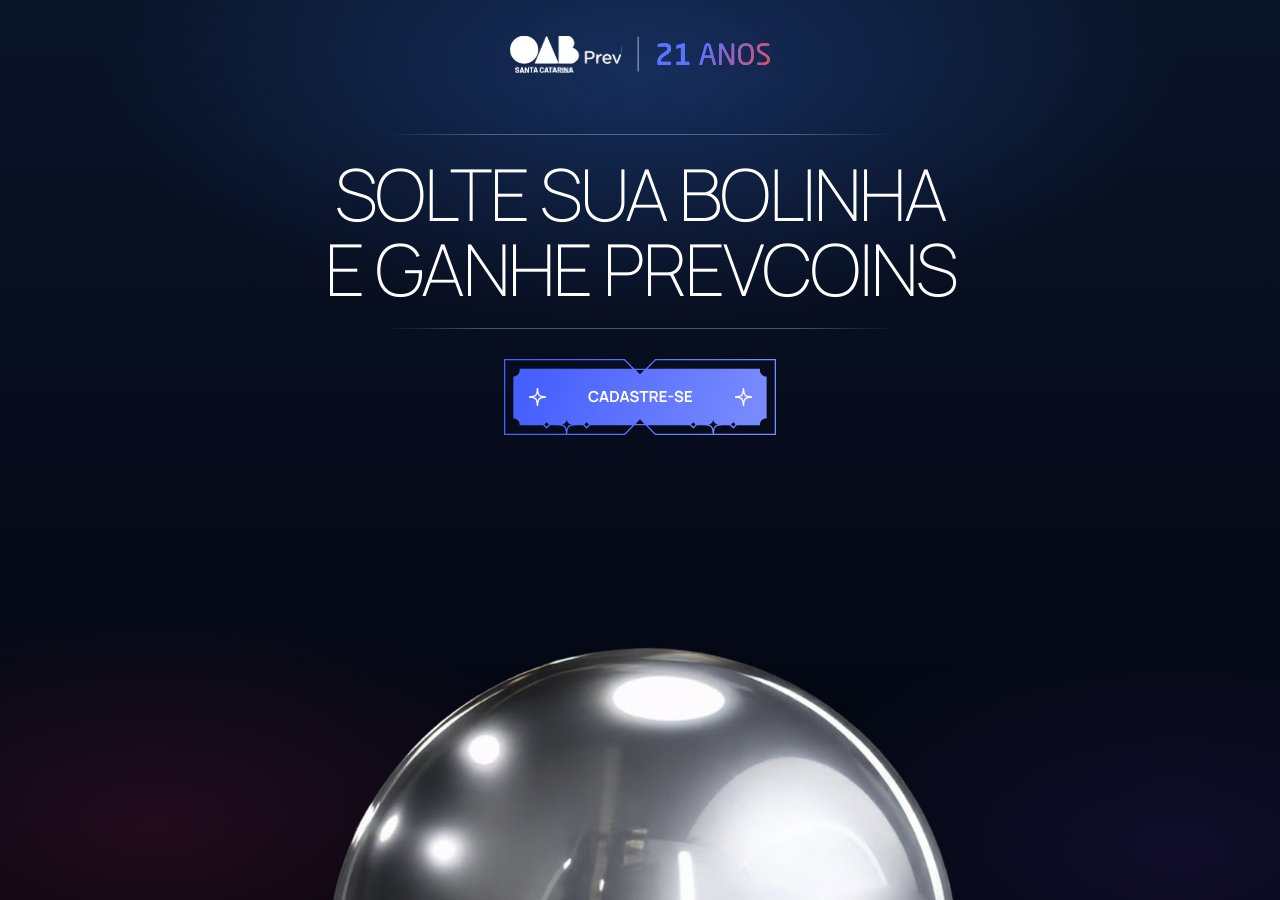
<file: index.html>
<!DOCTYPE html>
<html lang="pt-BR">

<head>
  <meta charset="UTF-8" />
  <meta name="viewport" content="width=device-width, initial-scale=1.0" />
  <title>OAB Prev Santa Catarina | 21 Anos</title>

  <link rel="stylesheet" href="style.css" />
</head>

<body>

  <!-- ============= AMBIENT LAYERS (full-screen) ============= -->

  <!-- ============= HEADER (persistent across screens) ============= -->
  <header class="hdr" id="hdr">
    <div class="hdr__brand">
      <svg viewBox="0 0 976 139" fill="none" xmlns="http://www.w3.org/2000/svg"
        xmlns:xlink="http://www.w3.org/1999/xlink">
        <rect width="417.06" height="138.07" fill="url(#pattern0_53_937)" />
        <path d="M480.856 2.55777V133.003" stroke="white" stroke-width="1.37475" />
        <rect x="0.439697" y="3.05176e-05" width="416.913" height="138.118" fill="url(#pattern1_53_937)" />
        <path d="M481.296 2.5578V133.003" stroke="white" stroke-width="1.37475" />
        <path
          d="M604.627 47.1544C604.627 56.1337 599.975 62.1921 591.103 68.1423L581.367 74.6334C571.197 81.449 566.005 86.8583 566.005 95.8376V96.2704H601.597C602.787 96.2704 603.761 97.0277 603.761 98.2177V106.44C603.761 107.63 602.787 108.603 601.597 108.603H555.727C554.537 108.603 553.563 107.63 553.563 106.44V95.8376C553.563 83.9373 561.028 73.4433 570.007 67.4932L580.718 60.3529C589.048 54.8355 590.671 53.1045 590.671 47.1544C590.671 41.3124 586.992 39.1487 578.013 39.1487C571.63 39.1487 562.867 40.0142 556.376 40.7715C556.268 40.7715 556.268 40.7715 556.16 40.7715C554.97 40.7715 554.212 39.7978 554.212 38.6078V32.1167C554.212 31.0348 555.186 30.3857 556.268 30.0611C561.893 28.5465 570.981 27.3565 578.013 27.3565C596.945 27.3565 604.627 33.7394 604.627 47.1544Z"
          fill="url(#paint0_linear_53_937)" />
        <path
          d="M670.823 108.603H626.9C625.71 108.603 624.736 107.63 624.736 106.44V98.2177C624.736 97.0277 625.71 96.2704 626.9 96.2704H641.397V43.0433L627.225 47.3707C626.684 47.5871 626.251 47.5871 625.926 47.5871C625.169 47.5871 624.736 47.2626 624.736 46.2889V36.1195C624.736 35.4704 624.953 35.1458 625.494 34.9295L644.642 28.6547C645.291 28.4384 645.941 28.222 647.131 28.222H654.271C655.461 28.222 656.326 29.0875 656.326 30.2775V96.2704H670.823C672.013 96.2704 672.987 97.0277 672.987 98.2177V106.44C672.987 107.63 672.013 108.603 670.823 108.603Z"
          fill="url(#paint1_linear_53_937)" />
        <path
          d="M773.161 106.873C773.161 107.846 772.512 108.603 771.322 108.603H764.939C763.965 108.603 763.316 107.846 763.1 106.981L756.068 82.0981H728.048L721.124 106.981C720.908 107.846 720.042 108.603 719.177 108.603H712.794C711.712 108.603 710.955 107.846 710.955 106.873C710.955 106.656 710.955 106.332 711.063 106.115L731.077 35.6868C732.916 29.0875 738.001 27.4647 742.112 27.4647C746.115 27.4647 751.2 28.9793 753.039 35.5786L773.053 106.115C773.161 106.332 773.161 106.656 773.161 106.873ZM754.012 73.5515L744.168 37.9586C743.843 36.7686 743.194 36.0113 742.112 36.0113C740.922 36.0113 740.273 36.7686 739.948 37.9586L730.104 73.5515H754.012Z"
          fill="url(#paint2_linear_53_937)" />
        <path
          d="M841.406 105.466C841.406 107.197 839.999 108.603 838.268 108.603H831.561C829.83 108.603 828.64 107.954 828.099 106.873L794.67 43.3679C794.562 43.1515 794.453 43.0433 794.345 43.0433C794.237 43.0433 794.237 43.1515 794.237 43.3679V106.548C794.237 107.63 793.371 108.603 792.29 108.603H786.664C785.582 108.603 784.717 108.387 784.717 107.305V31.2512C784.717 29.5202 786.123 28.222 787.854 28.222H793.804C796.833 28.222 797.374 28.7629 798.24 30.3857L831.453 93.5657L831.669 93.8903C831.777 93.8903 831.777 93.6739 831.777 93.5657V30.2775C831.777 29.1957 832.643 28.222 833.725 28.222H839.458C840.648 28.222 841.406 29.1957 841.406 30.2775V105.466Z"
          fill="url(#paint3_linear_53_937)" />
        <path
          d="M914.83 75.3907C914.83 99.4077 902.605 109.361 885.62 109.361C868.634 109.361 856.301 99.4077 856.301 75.3907V61.4348C856.301 37.4177 868.634 27.4647 885.62 27.4647C902.605 27.4647 914.83 37.4177 914.83 61.4348V75.3907ZM904.876 75.3907V61.4348C904.876 43.2597 897.52 36.3359 885.62 36.3359C873.827 36.3359 866.254 43.2597 866.254 61.4348V75.3907C866.254 93.5657 873.719 100.49 885.62 100.49C897.412 100.49 904.876 93.5657 904.876 75.3907Z"
          fill="url(#paint4_linear_53_937)" />
        <path
          d="M975.428 87.7238C975.428 98.1095 970.018 109.361 948.706 109.361C941.133 109.361 935.507 108.603 930.747 107.846C928.908 107.522 928.692 107.089 928.692 105.899V101.571C928.692 100.381 929.557 99.8405 930.531 99.8405C930.639 99.8405 930.747 99.8405 930.855 99.8405C935.832 100.273 943.729 100.49 948.706 100.49C961.688 100.49 965.15 95.2967 965.15 87.7238C965.15 82.3145 962.013 79.2853 952.168 73.227L941.674 66.844C931.721 60.7857 926.744 55.2682 926.744 46.6134C926.744 33.5231 936.156 27.4647 952.6 27.4647C958.983 27.4647 967.314 28.1138 971.425 28.7629C972.507 28.9793 973.264 29.5202 973.264 30.6021V35.254C973.264 36.3359 972.507 36.985 971.425 36.985C971.316 36.985 971.316 36.985 971.208 36.985C966.448 36.6604 958.875 36.3359 952.6 36.3359C941.457 36.3359 936.697 38.7159 936.697 46.6134C936.697 51.6981 940.267 54.7273 948.489 59.7038L958.442 65.654C970.992 73.1188 975.428 79.069 975.428 87.7238Z"
          fill="url(#paint5_linear_53_937)" />
        <path
          d="M605.066 47.1544C605.066 56.1337 600.414 62.1921 591.543 68.1423L581.806 74.6334C571.637 81.449 566.444 86.8583 566.444 95.8376V96.2704H602.037C603.227 96.2704 604.201 97.0277 604.201 98.2177V106.44C604.201 107.63 603.227 108.603 602.037 108.603H556.167C554.977 108.603 554.003 107.63 554.003 106.44V95.8376C554.003 83.9373 561.468 73.4433 570.447 67.4932L581.157 60.3529C589.488 54.8355 591.11 53.1045 591.11 47.1544C591.11 41.3124 587.432 39.1487 578.453 39.1487C572.07 39.1487 563.307 40.0142 556.816 40.7715C556.708 40.7715 556.708 40.7715 556.599 40.7715C555.409 40.7715 554.652 39.7978 554.652 38.6078V32.1167C554.652 31.0348 555.626 30.3857 556.708 30.0611C562.333 28.5465 571.421 27.3565 578.453 27.3565C597.385 27.3565 605.066 33.7394 605.066 47.1544Z"
          fill="url(#paint6_linear_53_937)" />
        <path
          d="M671.263 108.603H627.34C626.15 108.603 625.176 107.63 625.176 106.44V98.2177C625.176 97.0277 626.15 96.2704 627.34 96.2704H641.837V43.0433L627.664 47.3707C627.123 47.5871 626.691 47.5871 626.366 47.5871C625.609 47.5871 625.176 47.2626 625.176 46.2889V36.1195C625.176 35.4704 625.392 35.1458 625.933 34.9295L645.082 28.6547C645.731 28.4384 646.38 28.222 647.57 28.222H654.711C655.901 28.222 656.766 29.0875 656.766 30.2775V96.2704H671.263C672.453 96.2704 673.427 97.0277 673.427 98.2177V106.44C673.427 107.63 672.453 108.603 671.263 108.603Z"
          fill="url(#paint7_linear_53_937)" />
        <path
          d="M773.601 106.873C773.601 107.846 772.952 108.603 771.762 108.603H765.379C764.405 108.603 763.756 107.846 763.54 106.981L756.508 82.0981H728.488L721.564 106.981C721.347 107.846 720.482 108.603 719.616 108.603H713.234C712.152 108.603 711.394 107.846 711.394 106.873C711.394 106.656 711.394 106.332 711.503 106.115L731.517 35.6868C733.356 29.0875 738.441 27.4647 742.552 27.4647C746.555 27.4647 751.639 28.9793 753.478 35.5786L773.493 106.115C773.601 106.332 773.601 106.656 773.601 106.873ZM754.452 73.5515L744.607 37.9586C744.283 36.7686 743.634 36.0113 742.552 36.0113C741.362 36.0113 740.713 36.7686 740.388 37.9586L730.543 73.5515H754.452Z"
          fill="url(#paint8_linear_53_937)" />
        <path
          d="M841.845 105.466C841.845 107.197 840.439 108.603 838.708 108.603H832.001C830.27 108.603 829.08 107.954 828.539 106.873L795.109 43.3679C795.001 43.1515 794.893 43.0433 794.785 43.0433C794.677 43.0433 794.677 43.1515 794.677 43.3679V106.548C794.677 107.63 793.811 108.603 792.729 108.603H787.104C786.022 108.603 785.156 108.387 785.156 107.305V31.2512C785.156 29.5202 786.563 28.222 788.294 28.222H794.244C797.273 28.222 797.814 28.7629 798.68 30.3857L831.892 93.5657L832.109 93.8903C832.217 93.8903 832.217 93.6739 832.217 93.5657V30.2775C832.217 29.1957 833.082 28.222 834.164 28.222H839.898C841.088 28.222 841.845 29.1957 841.845 30.2775V105.466Z"
          fill="url(#paint9_linear_53_937)" />
        <path
          d="M915.269 75.3907C915.269 99.4077 903.044 109.361 886.059 109.361C869.074 109.361 856.741 99.4077 856.741 75.3907V61.4348C856.741 37.4177 869.074 27.4647 886.059 27.4647C903.044 27.4647 915.269 37.4177 915.269 61.4348V75.3907ZM905.316 75.3907V61.4348C905.316 43.2597 897.96 36.3359 886.059 36.3359C874.267 36.3359 866.694 43.2597 866.694 61.4348V75.3907C866.694 93.5657 874.159 100.49 886.059 100.49C897.851 100.49 905.316 93.5657 905.316 75.3907Z"
          fill="url(#paint10_linear_53_937)" />
        <path
          d="M975.867 87.7238C975.867 98.1095 970.458 109.361 949.146 109.361C941.573 109.361 935.947 108.603 931.187 107.846C929.348 107.522 929.131 107.089 929.131 105.899V101.571C929.131 100.381 929.997 99.8405 930.97 99.8405C931.079 99.8405 931.187 99.8405 931.295 99.8405C936.271 100.273 944.169 100.49 949.146 100.49C962.128 100.49 965.59 95.2967 965.59 87.7238C965.59 82.3145 962.452 79.2853 952.607 73.227L942.113 66.844C932.16 60.7857 927.184 55.2682 927.184 46.6134C927.184 33.5231 936.596 27.4647 953.04 27.4647C959.423 27.4647 967.753 28.1138 971.864 28.7629C972.946 28.9793 973.704 29.5202 973.704 30.6021V35.254C973.704 36.3359 972.946 36.985 971.864 36.985C971.756 36.985 971.756 36.985 971.648 36.985C966.888 36.6604 959.315 36.3359 953.04 36.3359C941.897 36.3359 937.137 38.7159 937.137 46.6134C937.137 51.6981 940.707 54.7273 948.929 59.7038L958.882 65.654C971.432 73.1188 975.867 79.069 975.867 87.7238Z"
          fill="url(#paint11_linear_53_937)" />
        <defs>
          <pattern id="pattern0_53_937" patternContentUnits="objectBoundingBox" width="1" height="1">
            <use xlink:href="#image0_53_937" transform="scale(0.000244141 0.000737463)" />
          </pattern>
          <pattern id="pattern1_53_937" patternContentUnits="objectBoundingBox" width="1" height="1">
            <use xlink:href="#image0_53_937" transform="matrix(0.000244313 0 0 0.000737463 -0.000352629 0)" />
          </pattern>
          <linearGradient id="paint0_linear_53_937" x1="728.366" y1="23.0198" x2="1021.42" y2="176.749"
            gradientUnits="userSpaceOnUse">
            <stop stop-color="#5C72FF" />
            <stop offset="1" stop-color="#FF4646" />
          </linearGradient>
          <linearGradient id="paint1_linear_53_937" x1="728.366" y1="23.0198" x2="1021.42" y2="176.749"
            gradientUnits="userSpaceOnUse">
            <stop stop-color="#5C72FF" />
            <stop offset="1" stop-color="#FF4646" />
          </linearGradient>
          <linearGradient id="paint2_linear_53_937" x1="728.366" y1="23.0198" x2="1021.42" y2="176.749"
            gradientUnits="userSpaceOnUse">
            <stop stop-color="#5C72FF" />
            <stop offset="1" stop-color="#FF4646" />
          </linearGradient>
          <linearGradient id="paint3_linear_53_937" x1="728.366" y1="23.0198" x2="1021.42" y2="176.749"
            gradientUnits="userSpaceOnUse">
            <stop stop-color="#5C72FF" />
            <stop offset="1" stop-color="#FF4646" />
          </linearGradient>
          <linearGradient id="paint4_linear_53_937" x1="728.366" y1="23.0198" x2="1021.42" y2="176.749"
            gradientUnits="userSpaceOnUse">
            <stop stop-color="#5C72FF" />
            <stop offset="1" stop-color="#FF4646" />
          </linearGradient>
          <linearGradient id="paint5_linear_53_937" x1="728.366" y1="23.0198" x2="1021.42" y2="176.749"
            gradientUnits="userSpaceOnUse">
            <stop stop-color="#5C72FF" />
            <stop offset="1" stop-color="#FF4646" />
          </linearGradient>
          <linearGradient id="paint6_linear_53_937" x1="728.366" y1="23.0198" x2="1021.42" y2="176.749"
            gradientUnits="userSpaceOnUse">
            <stop stop-color="#5C72FF" />
            <stop offset="1" stop-color="#FF4646" />
          </linearGradient>
          <linearGradient id="paint7_linear_53_937" x1="728.366" y1="23.0198" x2="1021.42" y2="176.749"
            gradientUnits="userSpaceOnUse">
            <stop stop-color="#5C72FF" />
            <stop offset="1" stop-color="#FF4646" />
          </linearGradient>
          <linearGradient id="paint8_linear_53_937" x1="728.366" y1="23.0198" x2="1021.42" y2="176.749"
            gradientUnits="userSpaceOnUse">
            <stop stop-color="#5C72FF" />
            <stop offset="1" stop-color="#FF4646" />
          </linearGradient>
          <linearGradient id="paint9_linear_53_937" x1="728.366" y1="23.0198" x2="1021.42" y2="176.749"
            gradientUnits="userSpaceOnUse">
            <stop stop-color="#5C72FF" />
            <stop offset="1" stop-color="#FF4646" />
          </linearGradient>
          <linearGradient id="paint10_linear_53_937" x1="728.366" y1="23.0198" x2="1021.42" y2="176.749"
            gradientUnits="userSpaceOnUse">
            <stop stop-color="#5C72FF" />
            <stop offset="1" stop-color="#FF4646" />
          </linearGradient>
          <linearGradient id="paint11_linear_53_937" x1="728.366" y1="23.0198" x2="1021.42" y2="176.749"
            gradientUnits="userSpaceOnUse">
            <stop stop-color="#5C72FF" />
            <stop offset="1" stop-color="#FF4646" />
          </linearGradient>
          <image id="image0_53_937" width="4096" height="1356" preserveAspectRatio="none" xlink:href="brando.png">
        </defs>
      </svg>
    </div>
  </header>

  <!-- ============= GIANT BALL (persistent, animates between screens) ============= -->
  <div class="ball-stage" id="ballStage" data-state="intro">
    <div class="ball" id="ball">
      <img src="ball.png" alt="" class="w-full mx-auto">
    </div>
  </div>

  <!-- ============= MAIN STAGE ============= -->
  <main class="stage">

    <!-- ============= SCREEN 1 — INTRO ============= -->
    <section class="screen screen--intro is-active" id="screenIntro" aria-label="Tela inicial">
      <div class="intro">
        <!-- 
        <div class="eyebrow eyebrow--intro" aria-hidden="true">
          <span>T</span><span>H</span><span>E</span>
          <span class="eyebrow__gap"></span>
          <span>W</span><span>A</span><span>L</span><span>L</span>
        </div>
        -->
        <div class="rule rule--top"><span></span></div>
        <h1 class="display">
          <span class="line">SOLTE SUA BOLINHA</span>
          <span class="line">E GANHE PREVCOINS</span>
        </h1>
        <div class="rule rule--bottom"><span></span></div>

        <button class="cta cta--purple" id="goCadastro" type="button">
          <svg width="272" height="76" viewBox="0 0 272 76" fill="none" xmlns="http://www.w3.org/2000/svg">
            <path
              d="M151.327 0L141.506 9.81347H130.494L120.673 0H0V76H120.954L130.391 66.1865H141.609L151.046 76H272V0H151.327ZM120.404 74.7205H63.3198C64.0113 67.4276 64.4723 66.8263 71.9887 66.1865H79.1978L82.6551 69.6411L86.1252 66.1865H128.624L120.404 74.7205ZM62.654 70.2552C61.9881 67.3252 60.7461 66.1226 57.6857 65.47C60.7461 64.8175 61.9881 63.6148 62.654 60.6848C63.3326 63.6148 64.5619 64.8175 67.6223 65.47C64.5619 66.1226 63.3326 67.3252 62.654 70.2552ZM80.3887 65.5724L82.6551 63.3077L84.9344 65.5724L82.6551 67.837L80.3887 65.5724ZM15.5322 9.81347L15.6219 10.5428C15.6603 10.8114 15.6859 11.0929 15.6859 11.3744C15.6859 14.5859 13.1762 17.2599 9.96215 17.4646L9.36032 17.503V59.4182L9.96215 59.4566C13.1762 59.6613 15.6859 62.3354 15.6859 65.5468V66.1865H39.1828L42.6529 69.6411L46.1102 66.1865H53.3321C60.8357 66.8263 61.2967 67.4276 62.0009 74.7205H1.28048V1.27946H120.148L128.688 9.81347H15.5322ZM44.9193 65.5724L42.6529 67.837L40.3864 65.5724L42.6529 63.3077L44.9193 65.5724ZM140.226 11.0929L136 15.3152L131.774 11.0929H140.226ZM131.621 64.9071L136 60.365L140.366 64.9071H131.621ZM151.596 74.7205L143.376 66.1865H185.849L189.306 69.6411L192.777 66.1865H199.986C207.489 66.8263 207.95 67.4276 208.655 74.7205H151.596ZM187.04 65.5724L189.306 63.3077L191.573 65.5724L189.306 67.837L187.04 65.5724ZM204.339 65.47C207.4 64.8175 208.642 63.6148 209.308 60.6848C209.986 63.6148 211.216 64.8175 214.276 65.47C211.216 66.1226 209.986 67.3252 209.308 70.2552C208.642 67.3252 207.4 66.1226 204.339 65.47ZM270.72 74.7205H209.973C210.665 67.4276 211.126 66.8263 218.642 66.1865H225.851L229.322 69.6411L232.779 66.1865H255.879V65.5468C255.879 62.1818 258.619 59.4438 261.999 59.4438H262.64V17.4774H261.999C258.619 17.4774 255.879 14.7394 255.879 11.3744C255.879 11.0929 255.904 10.8114 255.943 10.5428L256.045 9.81347H143.312L151.852 1.27946H270.72V74.7205ZM227.042 65.5724L229.322 63.3077L231.588 65.5724L229.322 67.837L227.042 65.5724Z"
              fill="url(#paint0_linear_53_234)" />
            <g clip-path="url(#clip0_53_234)">
              <path
                d="M34.1508 29H32.8492C32.2374 36.417 31.951 36.7234 25 37.3617V38.6383C31.951 39.2766 32.2374 39.5957 32.8492 47H34.1508C34.7626 39.5957 35.049 39.2766 42 38.6383V37.3617C35.049 36.7234 34.7626 36.4043 34.1508 29ZM33.5 41.9957C32.9273 39.6213 31.8859 38.5872 29.5689 38C31.8859 37.4128 32.9273 36.3787 33.5 34.0043C34.0727 36.3787 35.1141 37.4128 37.4311 38C35.1011 38.5872 34.0727 39.6213 33.5 41.9957Z"
                fill="white" />
            </g>
            <g clip-path="url(#clip1_53_234)">
              <path
                d="M240.151 29H238.849C238.237 36.417 237.951 36.7234 231 37.3617V38.6383C237.951 39.2766 238.237 39.5957 238.849 47H240.151C240.763 39.5957 241.049 39.2766 248 38.6383V37.3617C241.049 36.7234 240.763 36.4043 240.151 29ZM239.5 41.9957C238.927 39.6213 237.886 38.5872 235.569 38C237.886 37.4128 238.927 36.3787 239.5 34.0043C240.073 36.3787 241.114 37.4128 243.431 38C241.101 38.5872 240.073 39.6213 239.5 41.9957Z"
                fill="white" />
            </g>
            <path
              d="M89.694 43.2281C88.5993 43.2281 87.6617 42.9899 86.8812 42.5135C86.1007 42.032 85.5002 41.363 85.0795 40.5065C84.6639 39.65 84.4561 38.6566 84.4561 37.5264C84.4561 36.3962 84.6639 35.4029 85.0795 34.5464C85.5002 33.6898 86.1007 33.0234 86.8812 32.547C87.6617 32.0655 88.5993 31.8248 89.694 31.8248C90.956 31.8248 92.0076 32.1415 92.849 32.7751C93.6903 33.4035 94.2807 34.2524 94.6203 35.3218L92.7729 35.8311C92.5601 35.1165 92.1977 34.559 91.6858 34.1586C91.1739 33.7532 90.51 33.5505 89.694 33.5505C88.9592 33.5505 88.3459 33.7152 87.8543 34.0446C87.3678 34.374 87.0003 34.8378 86.752 35.4358C86.5087 36.0288 86.3846 36.7257 86.3795 37.5264C86.3795 38.3272 86.5011 39.0266 86.7444 39.6246C86.9927 40.2176 87.3627 40.6788 87.8543 41.0082C88.3459 41.3377 88.9592 41.5024 89.694 41.5024C90.51 41.5024 91.1739 41.2996 91.6858 40.8942C92.1977 40.4887 92.5601 39.9312 92.7729 39.2217L94.6203 39.7311C94.2807 40.8004 93.6903 41.6519 92.849 42.2854C92.0076 42.9138 90.956 43.2281 89.694 43.2281ZM95.2322 43L98.6836 32.0528H101.367L104.819 43H102.933L99.8012 33.178H100.212L97.1176 43H95.2322ZM97.1556 40.6281V38.9176H102.903V40.6281H97.1556ZM106.193 43V32.0528H109.682C109.774 32.0528 109.954 32.0554 110.222 32.0604C110.496 32.0655 110.759 32.0833 111.013 32.1137C111.879 32.2252 112.612 32.5343 113.21 33.0411C113.813 33.5429 114.269 34.184 114.578 34.9645C114.887 35.745 115.042 36.599 115.042 37.5264C115.042 38.4539 114.887 39.3079 114.578 40.0884C114.269 40.8689 113.813 41.5125 113.21 42.0193C112.612 42.5211 111.879 42.8277 111.013 42.9392C110.765 42.9696 110.504 42.9873 110.23 42.9924C109.956 42.9975 109.774 43 109.682 43H106.193ZM108.056 41.2743H109.682C109.835 41.2743 110.027 41.2692 110.26 41.2591C110.498 41.249 110.709 41.2262 110.891 41.1907C111.408 41.0944 111.829 40.8638 112.153 40.4989C112.478 40.134 112.716 39.6905 112.868 39.1685C113.025 38.6465 113.103 38.0991 113.103 37.5264C113.103 36.9334 113.025 36.376 112.868 35.8539C112.711 35.3319 112.467 34.8935 112.138 34.5388C111.814 34.184 111.398 33.9585 110.891 33.8622C110.709 33.8216 110.498 33.7988 110.26 33.7937C110.027 33.7836 109.835 33.7785 109.682 33.7785H108.056V41.2743ZM115.782 43L119.233 32.0528H121.917L125.368 43H123.483L120.351 33.178H120.761L117.667 43H115.782ZM117.705 40.6281V38.9176H123.453V40.6281H117.705ZM130.498 43.2281C129.697 43.2281 128.975 43.0887 128.331 42.8099C127.693 42.5312 127.165 42.1333 126.75 41.6164C126.339 41.0944 126.078 40.4761 125.967 39.7615L127.867 39.4726C128.03 40.1213 128.362 40.623 128.863 40.9778C129.37 41.3326 129.953 41.51 130.612 41.51C131.002 41.51 131.369 41.4492 131.714 41.3275C132.059 41.2059 132.337 41.0285 132.55 40.7954C132.768 40.5622 132.877 40.2759 132.877 39.9363C132.877 39.7843 132.852 39.6449 132.801 39.5182C132.751 39.3864 132.675 39.2699 132.573 39.1685C132.477 39.0671 132.35 38.9759 132.193 38.8948C132.041 38.8087 131.864 38.7352 131.661 38.6744L128.833 37.8381C128.59 37.7672 128.326 37.6734 128.042 37.5568C127.763 37.4352 127.497 37.2705 127.244 37.0627C126.996 36.8498 126.79 36.5812 126.628 36.2569C126.471 35.9274 126.393 35.522 126.393 35.0405C126.393 34.336 126.57 33.7456 126.925 33.2692C127.285 32.7877 127.766 32.4279 128.369 32.1897C128.977 31.9515 129.651 31.8349 130.391 31.84C131.141 31.845 131.81 31.9743 132.398 32.2277C132.986 32.476 133.478 32.8384 133.873 33.3148C134.268 33.7912 134.547 34.3664 134.709 35.0405L132.74 35.3826C132.659 34.9974 132.502 34.6705 132.269 34.4019C132.041 34.1282 131.76 33.9204 131.425 33.7785C131.096 33.6366 130.744 33.5606 130.369 33.5505C130.004 33.5454 129.664 33.6012 129.35 33.7177C129.041 33.8292 128.79 33.9914 128.597 34.2043C128.41 34.4171 128.316 34.6655 128.316 34.9493C128.316 35.2179 128.397 35.4384 128.559 35.6107C128.721 35.7779 128.922 35.9122 129.16 36.0136C129.403 36.1099 129.649 36.191 129.897 36.2569L131.859 36.8042C132.127 36.8752 132.429 36.9715 132.763 37.0931C133.098 37.2147 133.42 37.3845 133.729 37.6024C134.038 37.8204 134.291 38.1067 134.489 38.4615C134.692 38.8163 134.793 39.2673 134.793 39.8147C134.793 40.3823 134.674 40.8815 134.436 41.3123C134.203 41.738 133.886 42.0928 133.485 42.3766C133.085 42.6604 132.626 42.8733 132.109 43.0152C131.598 43.1571 131.06 43.2281 130.498 43.2281ZM139.069 43V33.7709H135.526V32.0528H144.444V33.7709H140.901V43H139.069ZM145.659 43V32.0528H150.182C150.289 32.0528 150.426 32.0579 150.593 32.068C150.76 32.0731 150.915 32.0883 151.057 32.1137C151.69 32.21 152.212 32.4203 152.623 32.7446C153.038 33.069 153.345 33.4795 153.543 33.9762C153.745 34.4678 153.847 35.0152 153.847 35.6183C153.847 36.5103 153.621 37.2781 153.17 37.9217C152.719 38.5603 152.027 38.9556 151.095 39.1077L150.312 39.1761H147.491V43H145.659ZM151.946 43L149.787 38.5451L151.65 38.1346L154.022 43H151.946ZM147.491 37.4656H150.106C150.208 37.4656 150.322 37.4605 150.449 37.4504C150.575 37.4403 150.692 37.42 150.798 37.3896C151.102 37.3136 151.341 37.1793 151.513 36.9867C151.69 36.7941 151.814 36.5761 151.885 36.3329C151.961 36.0896 151.999 35.8514 151.999 35.6183C151.999 35.3851 151.961 35.1469 151.885 34.9037C151.814 34.6553 151.69 34.4349 151.513 34.2423C151.341 34.0497 151.102 33.9154 150.798 33.8394C150.692 33.8089 150.575 33.7912 150.449 33.7861C150.322 33.776 150.208 33.7709 150.106 33.7709H147.491V37.4656ZM155.696 43V32.0528H162.766V33.7709H157.529V36.4697H161.854V38.1878H157.529V41.2819H162.766V43H155.696ZM164.438 38.241V36.8042H169V38.241H164.438ZM175.027 43.2281C174.226 43.2281 173.504 43.0887 172.86 42.8099C172.222 42.5312 171.695 42.1333 171.279 41.6164C170.869 41.0944 170.608 40.4761 170.496 39.7615L172.397 39.4726C172.559 40.1213 172.891 40.623 173.393 40.9778C173.899 41.3326 174.482 41.51 175.141 41.51C175.531 41.51 175.899 41.4492 176.243 41.3275C176.588 41.2059 176.867 41.0285 177.08 40.7954C177.298 40.5622 177.406 40.2759 177.406 39.9363C177.406 39.7843 177.381 39.6449 177.33 39.5182C177.28 39.3864 177.204 39.2699 177.102 39.1685C177.006 39.0671 176.879 38.9759 176.722 38.8948C176.57 38.8087 176.393 38.7352 176.19 38.6744L173.362 37.8381C173.119 37.7672 172.855 37.6734 172.571 37.5568C172.293 37.4352 172.027 37.2705 171.773 37.0627C171.525 36.8498 171.32 36.5812 171.157 36.2569C171 35.9274 170.922 35.522 170.922 35.0405C170.922 34.336 171.099 33.7456 171.454 33.2692C171.814 32.7877 172.295 32.4279 172.898 32.1897C173.507 31.9515 174.181 31.8349 174.921 31.84C175.671 31.845 176.34 31.9743 176.928 32.2277C177.515 32.476 178.007 32.8384 178.402 33.3148C178.798 33.7912 179.076 34.3664 179.239 35.0405L177.27 35.3826C177.189 34.9974 177.031 34.6705 176.798 34.4019C176.57 34.1282 176.289 33.9204 175.954 33.7785C175.625 33.6366 175.273 33.5606 174.898 33.5505C174.533 33.5454 174.193 33.6012 173.879 33.7177C173.57 33.8292 173.319 33.9914 173.126 34.2043C172.939 34.4171 172.845 34.6655 172.845 34.9493C172.845 35.2179 172.926 35.4384 173.088 35.6107C173.251 35.7779 173.451 35.9122 173.689 36.0136C173.932 36.1099 174.178 36.191 174.426 36.2569L176.388 36.8042C176.656 36.8752 176.958 36.9715 177.292 37.0931C177.627 37.2147 177.949 37.3845 178.258 37.6024C178.567 37.8204 178.82 38.1067 179.018 38.4615C179.221 38.8163 179.322 39.2673 179.322 39.8147C179.322 40.3823 179.203 40.8815 178.965 41.3123C178.732 41.738 178.415 42.0928 178.015 42.3766C177.614 42.6604 177.156 42.8733 176.639 43.0152C176.127 43.1571 175.59 43.2281 175.027 43.2281ZM180.968 43V32.0528H188.038V33.7709H182.8V36.4697H187.126V38.1878H182.8V41.2819H188.038V43H180.968Z"
              fill="white" />
            <defs>
              <linearGradient id="paint0_linear_53_234" x1="31.9254" y1="1.26299e-06" x2="240.075" y2="76"
                gradientUnits="userSpaceOnUse">
                <stop stop-color="#465FFF" />
                <stop offset="1" stop-color="#778AFF" />
              </linearGradient>
              <clipPath id="clip0_53_234">
                <rect width="17" height="18" fill="white" transform="translate(25 29)" />
              </clipPath>
              <clipPath id="clip1_53_234">
                <rect width="17" height="18" fill="white" transform="translate(231 29)" />
              </clipPath>
            </defs>
          </svg>
        </button>
      </div>
    </section>

    <!-- ============= SCREEN 2 — CADASTRO ============= -->
    <section class="screen screen--form" id="screenForm" aria-hidden="true" aria-label="Cadastro">
      <div class="form-wrap">
        <div class="rule rule--top"><span></span></div>
        <h2 class="title-form">CADASTRE-SE PARA CONTINUAR</h2>

        <form class="form" id="cadastroForm" novalidate>
          <div class="form__row">
            <div class="field">
              <label for="nome">NOME</label>
              <input type="text" id="nome" name="nome" autocomplete="name" required />
              <span class="field__line"></span>
            </div>
            <div class="field">
              <label for="nascimento">NASCIMENTO</label>
              <input type="text" id="nascimento" name="nascimento" placeholder="" inputmode="numeric" maxlength="10" />
              <span class="field__line"></span>
            </div>
          </div>

          <div class="form__row">
            <div class="field">
              <label for="telefone">TELEFONE</label>
              <input type="tel" id="telefone" name="telefone" autocomplete="tel" inputmode="numeric" />
              <span class="field__line"></span>
            </div>
            <div class="field">
              <label for="email">E-MAIL</label>
              <input type="email" id="email" name="email" autocomplete="email" />
              <span class="field__line"></span>
            </div>
          </div>

          <div class="form__toggles">
            <label class="toggle">
              <span class="toggle__label">ADVOGADO</span>
              <input type="checkbox" id="advogado" />
              <span class="toggle__track">
                <span class="toggle__thumb"></span>
                <span class="toggle__text toggle__text--off">NÃO</span>
                <span class="toggle__text toggle__text--on">SIM</span>
              </span>
            </label>

            <label class="toggle">
              <span class="toggle__label">POSSUI OAB PREV</span>
              <input type="checkbox" id="oabprev" />
              <span class="toggle__track">
                <span class="toggle__thumb"></span>
                <span class="toggle__text toggle__text--off">NÃO</span>
                <span class="toggle__text toggle__text--on">SIM</span>
              </span>
            </label>
          </div>

          <div class="form__action">
            <button class="cta cta--gradient" id="goJogo" type="submit">
              <svg width="272" height="76" viewBox="0 0 272 76" fill="none" xmlns="http://www.w3.org/2000/svg">
                <path
                  d="M151.327 0L141.506 9.81347H130.494L120.673 0H0V76H120.954L130.391 66.1865H141.609L151.046 76H272V0H151.327ZM120.404 74.7205H63.3198C64.0113 67.4276 64.4723 66.8263 71.9887 66.1865H79.1978L82.6551 69.6411L86.1252 66.1865H128.624L120.404 74.7205ZM62.654 70.2552C61.9881 67.3252 60.7461 66.1226 57.6857 65.47C60.7461 64.8175 61.9881 63.6148 62.654 60.6848C63.3326 63.6148 64.5619 64.8175 67.6223 65.47C64.5619 66.1226 63.3326 67.3252 62.654 70.2552ZM80.3887 65.5724L82.6551 63.3077L84.9344 65.5724L82.6551 67.837L80.3887 65.5724ZM15.5322 9.81347L15.6219 10.5428C15.6603 10.8114 15.6859 11.0929 15.6859 11.3744C15.6859 14.5859 13.1762 17.2599 9.96215 17.4646L9.36032 17.503V59.4182L9.96215 59.4566C13.1762 59.6613 15.6859 62.3354 15.6859 65.5468V66.1865H39.1828L42.6529 69.6411L46.1102 66.1865H53.3321C60.8357 66.8263 61.2967 67.4276 62.0009 74.7205H1.28048V1.27946H120.148L128.688 9.81347H15.5322ZM44.9193 65.5724L42.6529 67.837L40.3864 65.5724L42.6529 63.3077L44.9193 65.5724ZM140.226 11.0929L136 15.3152L131.774 11.0929H140.226ZM131.621 64.9071L136 60.365L140.366 64.9071H131.621ZM151.596 74.7205L143.376 66.1865H185.849L189.306 69.6411L192.777 66.1865H199.986C207.489 66.8263 207.95 67.4276 208.655 74.7205H151.596ZM187.04 65.5724L189.306 63.3077L191.573 65.5724L189.306 67.837L187.04 65.5724ZM204.339 65.47C207.4 64.8175 208.642 63.6148 209.308 60.6848C209.986 63.6148 211.216 64.8175 214.276 65.47C211.216 66.1226 209.986 67.3252 209.308 70.2552C208.642 67.3252 207.4 66.1226 204.339 65.47ZM270.72 74.7205H209.973C210.665 67.4276 211.126 66.8263 218.642 66.1865H225.851L229.322 69.6411L232.779 66.1865H255.879V65.5468C255.879 62.1818 258.619 59.4438 261.999 59.4438H262.64V17.4774H261.999C258.619 17.4774 255.879 14.7394 255.879 11.3744C255.879 11.0929 255.904 10.8114 255.943 10.5428L256.045 9.81347H143.312L151.852 1.27946H270.72V74.7205ZM227.042 65.5724L229.322 63.3077L231.588 65.5724L229.322 67.837L227.042 65.5724Z"
                  fill="url(#paint0_linear_53_2)" />
                <path
                  d="M34.1508 29H32.8492C32.2374 36.417 31.951 36.7234 25 37.3617V38.6383C31.951 39.2766 32.2374 39.5957 32.8492 47H34.1508C34.7626 39.5957 35.049 39.2766 42 38.6383V37.3617C35.049 36.7234 34.7626 36.4043 34.1508 29ZM33.5 41.9957C32.9273 39.6213 31.8859 38.5872 29.5689 38C31.8859 37.4128 32.9273 36.3787 33.5 34.0043C34.0727 36.3787 35.1141 37.4128 37.4311 38C35.1011 38.5872 34.0727 39.6213 33.5 41.9957Z"
                  fill="white" />
                <path
                  d="M240.151 29H238.849C238.237 36.417 237.951 36.7234 231 37.3617V38.6383C237.951 39.2766 238.237 39.5957 238.849 47H240.151C240.763 39.5957 241.049 39.2766 248 38.6383V37.3617C241.049 36.7234 240.763 36.4043 240.151 29ZM239.5 41.9957C238.927 39.6213 237.886 38.5872 235.569 38C237.886 37.4128 238.927 36.3787 239.5 34.0043C240.073 36.3787 241.114 37.4128 243.431 38C241.101 38.5872 240.073 39.6213 239.5 41.9957Z"
                  fill="white" />
                <path
                  d="M87.2537 43.2281C86.4175 43.2281 85.7206 43.0101 85.1631 42.5743C84.6107 42.1384 84.223 41.5505 84 40.8106L85.8093 40.3772C85.8651 40.6864 86.0273 40.9525 86.2959 41.1755C86.5645 41.3985 86.861 41.51 87.1853 41.51C87.3982 41.51 87.6237 41.4542 87.8619 41.3427C88.1001 41.2262 88.2775 41.0412 88.3941 40.7878C88.465 40.6256 88.5056 40.433 88.5157 40.21C88.5309 39.9819 88.5385 39.7184 88.5385 39.4194V32.0528H90.3934V39.4194C90.3934 39.7589 90.3909 40.058 90.3858 40.3164C90.3858 40.5698 90.3605 40.8106 90.3098 41.0386C90.2642 41.2616 90.1704 41.4922 90.0285 41.7304C89.7295 42.2474 89.3393 42.6275 88.8578 42.8708C88.3763 43.109 87.8416 43.2281 87.2537 43.2281ZM97.3111 43.2281C96.2164 43.2281 95.2788 42.9899 94.4983 42.5135C93.7178 42.032 93.1172 41.363 92.6966 40.5065C92.281 39.65 92.0732 38.6566 92.0732 37.5264C92.0732 36.3962 92.281 35.4029 92.6966 34.5464C93.1172 33.6898 93.7178 33.0234 94.4983 32.547C95.2788 32.0655 96.2164 31.8248 97.3111 31.8248C98.4058 31.8248 99.3434 32.0655 100.124 32.547C100.909 33.0234 101.51 33.6898 101.926 34.5464C102.346 35.4029 102.557 36.3962 102.557 37.5264C102.557 38.6566 102.346 39.65 101.926 40.5065C101.51 41.363 100.909 42.032 100.124 42.5135C99.3434 42.9899 98.4058 43.2281 97.3111 43.2281ZM97.3111 41.5024C98.046 41.5074 98.6567 41.3453 99.1432 41.0158C99.6348 40.6864 100.002 40.2227 100.246 39.6246C100.494 39.0266 100.618 38.3272 100.618 37.5264C100.618 36.7257 100.494 36.0313 100.246 35.4434C100.002 34.8504 99.6348 34.3892 99.1432 34.0598C98.6567 33.7304 98.046 33.5606 97.3111 33.5505C96.5762 33.5454 95.9655 33.7076 95.479 34.037C94.9924 34.3664 94.625 34.8302 94.3766 35.4282C94.1334 36.0263 94.0117 36.7257 94.0117 37.5264C94.0117 38.3272 94.1334 39.0241 94.3766 39.617C94.6199 40.2049 94.9848 40.6636 95.4714 40.993C95.963 41.3224 96.5762 41.4922 97.3111 41.5024ZM108.585 43.2281C107.876 43.2281 107.209 43.1039 106.586 42.8556C105.968 42.6022 105.423 42.2322 104.952 41.7456C104.485 41.2591 104.12 40.6636 103.857 39.9591C103.593 39.2496 103.462 38.4387 103.462 37.5264C103.462 36.3303 103.685 35.3091 104.131 34.4627C104.577 33.6113 105.187 32.96 105.963 32.509C106.738 32.0528 107.612 31.8248 108.585 31.8248C109.934 31.8248 111 32.139 111.786 32.7674C112.577 33.3908 113.111 34.2676 113.39 35.3978L111.52 35.6943C111.312 35.0456 110.973 34.5286 110.501 34.1434C110.03 33.7532 109.429 33.5581 108.7 33.5581C107.965 33.5479 107.354 33.7076 106.867 34.037C106.381 34.3664 106.013 34.8302 105.765 35.4282C105.522 36.0263 105.4 36.7257 105.4 37.5264C105.4 38.3272 105.522 39.0241 105.765 39.617C106.008 40.2049 106.373 40.6636 106.86 40.993C107.351 41.3224 107.965 41.4922 108.7 41.5024C109.252 41.5074 109.736 41.4086 110.152 41.2059C110.567 40.9981 110.907 40.6864 111.17 40.2708C111.434 39.8502 111.611 39.3256 111.702 38.6972H109.771V37.2603H113.649C113.659 37.3414 113.666 37.4605 113.671 37.6176C113.676 37.7748 113.679 37.8685 113.679 37.8989C113.679 38.9328 113.474 39.8527 113.063 40.6585C112.658 41.4593 112.075 42.0877 111.315 42.5439C110.554 43 109.645 43.2281 108.585 43.2281ZM114.149 43L117.6 32.0528H120.284L123.735 43H121.85L118.718 33.178H119.128L116.034 43H114.149ZM116.072 40.6281V38.9176H121.819V40.6281H116.072ZM125.109 43V32.0528H129.633C129.739 32.0528 129.876 32.0579 130.043 32.068C130.211 32.0731 130.365 32.0883 130.507 32.1137C131.141 32.21 131.663 32.4203 132.073 32.7446C132.489 33.069 132.795 33.4795 132.993 33.9762C133.196 34.4678 133.297 35.0152 133.297 35.6183C133.297 36.5103 133.071 37.2781 132.62 37.9217C132.169 38.5603 131.478 38.9556 130.545 39.1077L129.762 39.1761H126.942V43H125.109ZM131.396 43L129.237 38.5451L131.1 38.1346L133.472 43H131.396ZM126.942 37.4656H129.557C129.658 37.4656 129.772 37.4605 129.899 37.4504C130.026 37.4403 130.142 37.42 130.249 37.3896C130.553 37.3136 130.791 37.1793 130.963 36.9867C131.141 36.7941 131.265 36.5761 131.336 36.3329C131.412 36.0896 131.45 35.8514 131.45 35.6183C131.45 35.3851 131.412 35.1469 131.336 34.9037C131.265 34.6553 131.141 34.4349 130.963 34.2423C130.791 34.0497 130.553 33.9154 130.249 33.8394C130.142 33.8089 130.026 33.7912 129.899 33.7861C129.772 33.776 129.658 33.7709 129.557 33.7709H126.942V37.4656ZM137.43 43L140.882 32.0528H143.565L147.017 43H145.131L141.999 33.178H142.41L139.316 43H137.43ZM139.354 40.6281V38.9176H145.101V40.6281H139.354ZM152.61 43.2281C151.9 43.2281 151.234 43.1039 150.611 42.8556C149.992 42.6022 149.447 42.2322 148.976 41.7456C148.51 41.2591 148.145 40.6636 147.881 39.9591C147.618 39.2496 147.486 38.4387 147.486 37.5264C147.486 36.3303 147.709 35.3091 148.155 34.4627C148.601 33.6113 149.212 32.96 149.987 32.509C150.763 32.0528 151.637 31.8248 152.61 31.8248C153.958 31.8248 155.025 32.139 155.81 32.7674C156.601 33.3908 157.136 34.2676 157.414 35.3978L155.544 35.6943C155.337 35.0456 154.997 34.5286 154.526 34.1434C154.054 33.7532 153.454 33.5581 152.724 33.5581C151.989 33.5479 151.378 33.7076 150.892 34.037C150.405 34.3664 150.038 34.8302 149.789 35.4282C149.546 36.0263 149.425 36.7257 149.425 37.5264C149.425 38.3272 149.546 39.0241 149.789 39.617C150.033 40.2049 150.398 40.6636 150.884 40.993C151.376 41.3224 151.989 41.4922 152.724 41.5024C153.276 41.5074 153.76 41.4086 154.176 41.2059C154.592 40.9981 154.931 40.6864 155.195 40.2708C155.458 39.8502 155.636 39.3256 155.727 38.6972H153.796V37.2603H157.673C157.683 37.3414 157.691 37.4605 157.696 37.6176C157.701 37.7748 157.703 37.8685 157.703 37.8989C157.703 38.9328 157.498 39.8527 157.088 40.6585C156.682 41.4593 156.099 42.0877 155.339 42.5439C154.579 43 153.669 43.2281 152.61 43.2281ZM163.86 43.2281C162.765 43.2281 161.828 42.9899 161.047 42.5135C160.267 42.032 159.666 41.363 159.245 40.5065C158.83 39.65 158.622 38.6566 158.622 37.5264C158.622 36.3962 158.83 35.4029 159.245 34.5464C159.666 33.6898 160.267 33.0234 161.047 32.547C161.828 32.0655 162.765 31.8248 163.86 31.8248C164.955 31.8248 165.892 32.0655 166.673 32.547C167.458 33.0234 168.059 33.6898 168.474 34.5464C168.895 35.4029 169.105 36.3962 169.105 37.5264C169.105 38.6566 168.895 39.65 168.474 40.5065C168.059 41.363 167.458 42.032 166.673 42.5135C165.892 42.9899 164.955 43.2281 163.86 43.2281ZM163.86 41.5024C164.595 41.5074 165.206 41.3453 165.692 41.0158C166.184 40.6864 166.551 40.2227 166.794 39.6246C167.043 39.0266 167.167 38.3272 167.167 37.5264C167.167 36.7257 167.043 36.0313 166.794 35.4434C166.551 34.8504 166.184 34.3892 165.692 34.0598C165.206 33.7304 164.595 33.5606 163.86 33.5505C163.125 33.5454 162.514 33.7076 162.028 34.037C161.541 34.3664 161.174 34.8302 160.926 35.4282C160.682 36.0263 160.561 36.7257 160.561 37.5264C160.561 38.3272 160.682 39.0241 160.926 39.617C161.169 40.2049 161.534 40.6636 162.02 40.993C162.512 41.3224 163.125 41.4922 163.86 41.5024ZM170.619 43V32.0528H175.142C175.248 32.0528 175.385 32.0579 175.552 32.068C175.72 32.0731 175.874 32.0883 176.016 32.1137C176.65 32.21 177.172 32.4203 177.582 32.7446C177.998 33.069 178.304 33.4795 178.502 33.9762C178.705 34.4678 178.806 35.0152 178.806 35.6183C178.806 36.5103 178.581 37.2781 178.13 37.9217C177.679 38.5603 176.987 38.9556 176.054 39.1077L175.271 39.1761H172.451V43H170.619ZM176.906 43L174.747 38.5451L176.609 38.1346L178.981 43H176.906ZM172.451 37.4656H175.066C175.167 37.4656 175.281 37.4605 175.408 37.4504C175.535 37.4403 175.651 37.42 175.758 37.3896C176.062 37.3136 176.3 37.1793 176.472 36.9867C176.65 36.7941 176.774 36.5761 176.845 36.3329C176.921 36.0896 176.959 35.8514 176.959 35.6183C176.959 35.3851 176.921 35.1469 176.845 34.9037C176.774 34.6553 176.65 34.4349 176.472 34.2423C176.3 34.0497 176.062 33.9154 175.758 33.8394C175.651 33.8089 175.535 33.7912 175.408 33.7861C175.281 33.776 175.167 33.7709 175.066 33.7709H172.451V37.4656ZM179.896 43L183.347 32.0528H186.031L189.482 43H187.597L184.465 33.178H184.875L181.781 43H179.896ZM181.819 40.6281V38.9176H187.566V40.6281H181.819Z"
                  fill="white" />
                <defs>
                  <linearGradient id="paint0_linear_53_2" x1="31.9254" y1="1.26299e-06" x2="240.075" y2="76"
                    gradientUnits="userSpaceOnUse">
                    <stop stop-color="#FF4646" />
                    <stop offset="1" stop-color="#778AFF" />
                  </linearGradient>
                </defs>
              </svg>
            </button>
          </div>
        </form>
      </div>
    </section>

    <!-- ============= SCREEN 3 — GAME (placeholder + handoff) ============= -->
    <section class="screen screen--game" id="screenGame" aria-hidden="true" aria-label="Jogo">
      <div class="game-wrap">
        <!-- 
        <div class="eyebrow eyebrow--game" aria-hidden="true">
          <span>T</span><span>H</span><span>E</span>
          <span class="eyebrow__gap"></span>
          <span>W</span><span>A</span><span>L</span><span>L</span>
        </div>
        <div class="rule rule--top"><span></span></div>
        <h2 class="title-game">COMEÇAR!</h2>
        -->
        <!-- Slot in your existing game here -->
        <div id="game-root" style="width: 100%; min-height: 720px;">
          <div class="flex-game-screen">

            <div class="flex-canvas-screen">
              <div style="position: relative; max-width: 720px; margin: 0 auto;">
                <canvas id="board" width="700" height="480"
                  style="width: 100%; height: auto; display: block; background: linear-gradient(180deg, rgba(20,40,80,0.6), rgba(40,70,120,0.4)); border: 1px solid rgba(135,206,235,0.3); border-radius: 12px;"></canvas>
              </div>

              <div id="slots"
                style="display: grid; grid-template-columns: repeat(7, 1fr); gap: 6px; max-width: 720px; margin: 8px auto 0;">
              </div>

              <div id="history"
                style="max-width: 720px; margin: 16px auto 0; display: flex; gap: 8px; justify-content: center; flex-wrap: wrap; min-height: 28px;">
              </div>
            </div>
            <div class="flex">
              <div id="status"
                style="text-align: center; color: #fff; font-size: 28px; font-weight: 300; letter-spacing: 2px; margin-bottom: 12px; min-height: 40px;">
                COMEÇAR!
              </div>

              <div style="text-align: center; margin-bottom: 8px;">
                <button id="dropBtn"
                  style="background: linear-gradient(180deg, #4a7fc7, #2c5a9c); color: #fff; border: 1px solid #6ba0e8; padding: 10px 32px; border-radius: 8px; font-size: 15px; font-weight: 500; cursor: pointer; letter-spacing: 1px; box-shadow: 0 0 20px rgba(91,141,239,0.4);">SOLTAR
                  BOLINHA</button>
                <button id="resetBtn"
                  style="background: transparent; color: #b0c4de; border: 1px solid #4a6f9c; padding: 10px 24px; border-radius: 8px; font-size: 14px; cursor: pointer; margin-left: 8px;">RECOMEÇAR</button>
              </div>

              <div class="chances-text"
                style="position:relative; display: flex; justify-content: space-between; align-items: flex-start; margin-bottom: 8px;">
                <div
                  style="text-align: right;color: #b0c4de;font-size: 20px;position: absolute;right: 0;font-family: 'Manrope';text-transform: uppercase;">
                  <div>Chances: <span id="chances" style="color: #fff; font-weight: 500; font-size: 16px;">4</span>
                  </div>
                  <div style="margin-top: 4px;">Total: <span id="total"
                      style="color: #87ceeb; font-weight: 500; font-size: 16px;">0</span></div>
                </div>
              </div>
            </div>

          </div>
        </div>
      </div>
    </section>

  </main>

  <script src="app.js"></script>
</body>

</html>
</file>
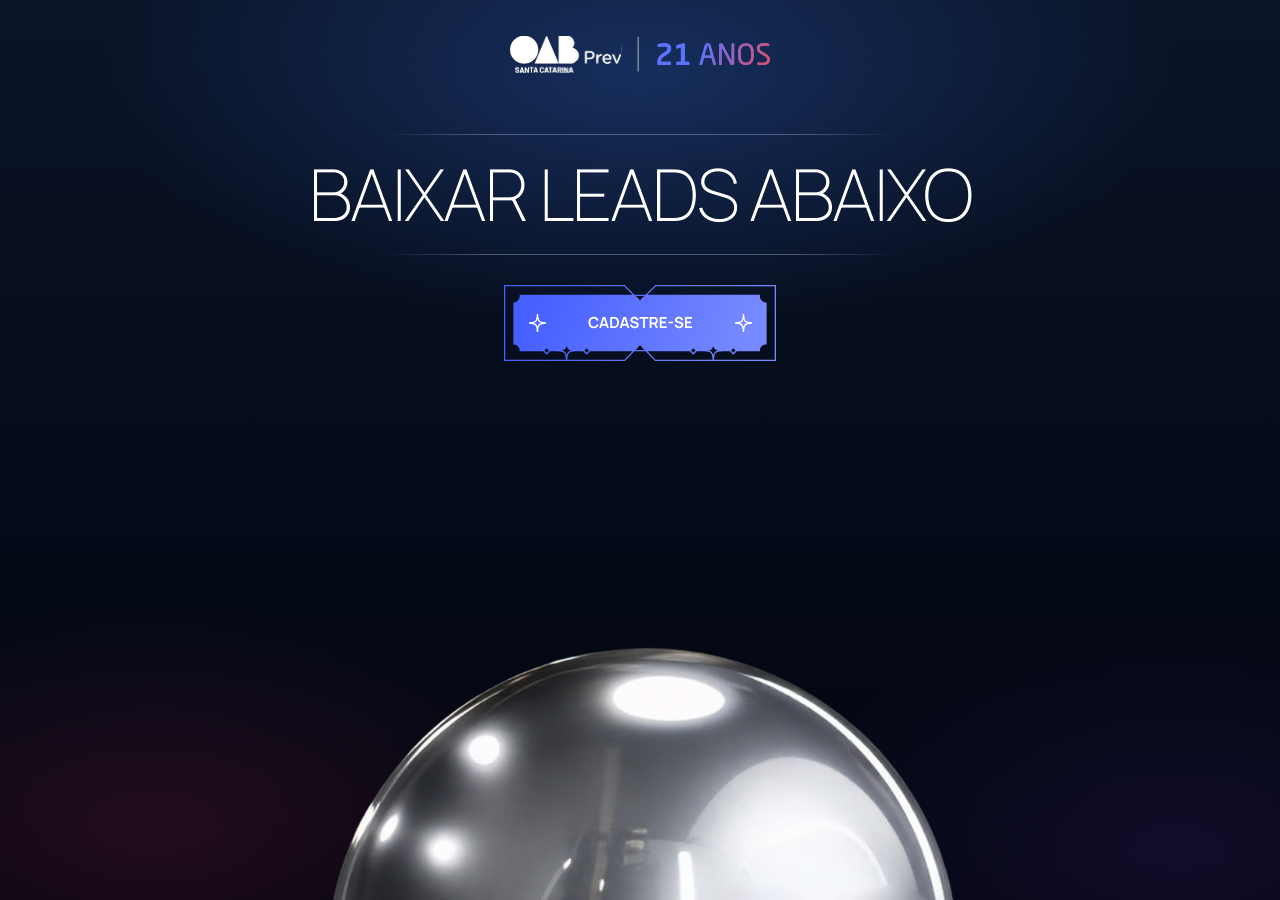
<file: leads.html>
<!DOCTYPE html>
<html lang="pt-BR">

<head>
    <meta charset="UTF-8" />
    <meta name="viewport" content="width=device-width, initial-scale=1.0" />
    <title>OAB Prev Santa Catarina | 21 Anos</title>

    <link rel="stylesheet" href="style.css" />
</head>

<body>

    <!-- ============= AMBIENT LAYERS (full-screen) ============= -->

    <!-- ============= HEADER (persistent across screens) ============= -->
    <header class="hdr" id="hdr">
        <div class="hdr__brand">
            <svg viewBox="0 0 976 139" fill="none" xmlns="http://www.w3.org/2000/svg"
                xmlns:xlink="http://www.w3.org/1999/xlink">
                <rect width="417.06" height="138.07" fill="url(#pattern0_53_937)" />
                <path d="M480.856 2.55777V133.003" stroke="white" stroke-width="1.37475" />
                <rect x="0.439697" y="3.05176e-05" width="416.913" height="138.118" fill="url(#pattern1_53_937)" />
                <path d="M481.296 2.5578V133.003" stroke="white" stroke-width="1.37475" />
                <path
                    d="M604.627 47.1544C604.627 56.1337 599.975 62.1921 591.103 68.1423L581.367 74.6334C571.197 81.449 566.005 86.8583 566.005 95.8376V96.2704H601.597C602.787 96.2704 603.761 97.0277 603.761 98.2177V106.44C603.761 107.63 602.787 108.603 601.597 108.603H555.727C554.537 108.603 553.563 107.63 553.563 106.44V95.8376C553.563 83.9373 561.028 73.4433 570.007 67.4932L580.718 60.3529C589.048 54.8355 590.671 53.1045 590.671 47.1544C590.671 41.3124 586.992 39.1487 578.013 39.1487C571.63 39.1487 562.867 40.0142 556.376 40.7715C556.268 40.7715 556.268 40.7715 556.16 40.7715C554.97 40.7715 554.212 39.7978 554.212 38.6078V32.1167C554.212 31.0348 555.186 30.3857 556.268 30.0611C561.893 28.5465 570.981 27.3565 578.013 27.3565C596.945 27.3565 604.627 33.7394 604.627 47.1544Z"
                    fill="url(#paint0_linear_53_937)" />
                <path
                    d="M670.823 108.603H626.9C625.71 108.603 624.736 107.63 624.736 106.44V98.2177C624.736 97.0277 625.71 96.2704 626.9 96.2704H641.397V43.0433L627.225 47.3707C626.684 47.5871 626.251 47.5871 625.926 47.5871C625.169 47.5871 624.736 47.2626 624.736 46.2889V36.1195C624.736 35.4704 624.953 35.1458 625.494 34.9295L644.642 28.6547C645.291 28.4384 645.941 28.222 647.131 28.222H654.271C655.461 28.222 656.326 29.0875 656.326 30.2775V96.2704H670.823C672.013 96.2704 672.987 97.0277 672.987 98.2177V106.44C672.987 107.63 672.013 108.603 670.823 108.603Z"
                    fill="url(#paint1_linear_53_937)" />
                <path
                    d="M773.161 106.873C773.161 107.846 772.512 108.603 771.322 108.603H764.939C763.965 108.603 763.316 107.846 763.1 106.981L756.068 82.0981H728.048L721.124 106.981C720.908 107.846 720.042 108.603 719.177 108.603H712.794C711.712 108.603 710.955 107.846 710.955 106.873C710.955 106.656 710.955 106.332 711.063 106.115L731.077 35.6868C732.916 29.0875 738.001 27.4647 742.112 27.4647C746.115 27.4647 751.2 28.9793 753.039 35.5786L773.053 106.115C773.161 106.332 773.161 106.656 773.161 106.873ZM754.012 73.5515L744.168 37.9586C743.843 36.7686 743.194 36.0113 742.112 36.0113C740.922 36.0113 740.273 36.7686 739.948 37.9586L730.104 73.5515H754.012Z"
                    fill="url(#paint2_linear_53_937)" />
                <path
                    d="M841.406 105.466C841.406 107.197 839.999 108.603 838.268 108.603H831.561C829.83 108.603 828.64 107.954 828.099 106.873L794.67 43.3679C794.562 43.1515 794.453 43.0433 794.345 43.0433C794.237 43.0433 794.237 43.1515 794.237 43.3679V106.548C794.237 107.63 793.371 108.603 792.29 108.603H786.664C785.582 108.603 784.717 108.387 784.717 107.305V31.2512C784.717 29.5202 786.123 28.222 787.854 28.222H793.804C796.833 28.222 797.374 28.7629 798.24 30.3857L831.453 93.5657L831.669 93.8903C831.777 93.8903 831.777 93.6739 831.777 93.5657V30.2775C831.777 29.1957 832.643 28.222 833.725 28.222H839.458C840.648 28.222 841.406 29.1957 841.406 30.2775V105.466Z"
                    fill="url(#paint3_linear_53_937)" />
                <path
                    d="M914.83 75.3907C914.83 99.4077 902.605 109.361 885.62 109.361C868.634 109.361 856.301 99.4077 856.301 75.3907V61.4348C856.301 37.4177 868.634 27.4647 885.62 27.4647C902.605 27.4647 914.83 37.4177 914.83 61.4348V75.3907ZM904.876 75.3907V61.4348C904.876 43.2597 897.52 36.3359 885.62 36.3359C873.827 36.3359 866.254 43.2597 866.254 61.4348V75.3907C866.254 93.5657 873.719 100.49 885.62 100.49C897.412 100.49 904.876 93.5657 904.876 75.3907Z"
                    fill="url(#paint4_linear_53_937)" />
                <path
                    d="M975.428 87.7238C975.428 98.1095 970.018 109.361 948.706 109.361C941.133 109.361 935.507 108.603 930.747 107.846C928.908 107.522 928.692 107.089 928.692 105.899V101.571C928.692 100.381 929.557 99.8405 930.531 99.8405C930.639 99.8405 930.747 99.8405 930.855 99.8405C935.832 100.273 943.729 100.49 948.706 100.49C961.688 100.49 965.15 95.2967 965.15 87.7238C965.15 82.3145 962.013 79.2853 952.168 73.227L941.674 66.844C931.721 60.7857 926.744 55.2682 926.744 46.6134C926.744 33.5231 936.156 27.4647 952.6 27.4647C958.983 27.4647 967.314 28.1138 971.425 28.7629C972.507 28.9793 973.264 29.5202 973.264 30.6021V35.254C973.264 36.3359 972.507 36.985 971.425 36.985C971.316 36.985 971.316 36.985 971.208 36.985C966.448 36.6604 958.875 36.3359 952.6 36.3359C941.457 36.3359 936.697 38.7159 936.697 46.6134C936.697 51.6981 940.267 54.7273 948.489 59.7038L958.442 65.654C970.992 73.1188 975.428 79.069 975.428 87.7238Z"
                    fill="url(#paint5_linear_53_937)" />
                <path
                    d="M605.066 47.1544C605.066 56.1337 600.414 62.1921 591.543 68.1423L581.806 74.6334C571.637 81.449 566.444 86.8583 566.444 95.8376V96.2704H602.037C603.227 96.2704 604.201 97.0277 604.201 98.2177V106.44C604.201 107.63 603.227 108.603 602.037 108.603H556.167C554.977 108.603 554.003 107.63 554.003 106.44V95.8376C554.003 83.9373 561.468 73.4433 570.447 67.4932L581.157 60.3529C589.488 54.8355 591.11 53.1045 591.11 47.1544C591.11 41.3124 587.432 39.1487 578.453 39.1487C572.07 39.1487 563.307 40.0142 556.816 40.7715C556.708 40.7715 556.708 40.7715 556.599 40.7715C555.409 40.7715 554.652 39.7978 554.652 38.6078V32.1167C554.652 31.0348 555.626 30.3857 556.708 30.0611C562.333 28.5465 571.421 27.3565 578.453 27.3565C597.385 27.3565 605.066 33.7394 605.066 47.1544Z"
                    fill="url(#paint6_linear_53_937)" />
                <path
                    d="M671.263 108.603H627.34C626.15 108.603 625.176 107.63 625.176 106.44V98.2177C625.176 97.0277 626.15 96.2704 627.34 96.2704H641.837V43.0433L627.664 47.3707C627.123 47.5871 626.691 47.5871 626.366 47.5871C625.609 47.5871 625.176 47.2626 625.176 46.2889V36.1195C625.176 35.4704 625.392 35.1458 625.933 34.9295L645.082 28.6547C645.731 28.4384 646.38 28.222 647.57 28.222H654.711C655.901 28.222 656.766 29.0875 656.766 30.2775V96.2704H671.263C672.453 96.2704 673.427 97.0277 673.427 98.2177V106.44C673.427 107.63 672.453 108.603 671.263 108.603Z"
                    fill="url(#paint7_linear_53_937)" />
                <path
                    d="M773.601 106.873C773.601 107.846 772.952 108.603 771.762 108.603H765.379C764.405 108.603 763.756 107.846 763.54 106.981L756.508 82.0981H728.488L721.564 106.981C721.347 107.846 720.482 108.603 719.616 108.603H713.234C712.152 108.603 711.394 107.846 711.394 106.873C711.394 106.656 711.394 106.332 711.503 106.115L731.517 35.6868C733.356 29.0875 738.441 27.4647 742.552 27.4647C746.555 27.4647 751.639 28.9793 753.478 35.5786L773.493 106.115C773.601 106.332 773.601 106.656 773.601 106.873ZM754.452 73.5515L744.607 37.9586C744.283 36.7686 743.634 36.0113 742.552 36.0113C741.362 36.0113 740.713 36.7686 740.388 37.9586L730.543 73.5515H754.452Z"
                    fill="url(#paint8_linear_53_937)" />
                <path
                    d="M841.845 105.466C841.845 107.197 840.439 108.603 838.708 108.603H832.001C830.27 108.603 829.08 107.954 828.539 106.873L795.109 43.3679C795.001 43.1515 794.893 43.0433 794.785 43.0433C794.677 43.0433 794.677 43.1515 794.677 43.3679V106.548C794.677 107.63 793.811 108.603 792.729 108.603H787.104C786.022 108.603 785.156 108.387 785.156 107.305V31.2512C785.156 29.5202 786.563 28.222 788.294 28.222H794.244C797.273 28.222 797.814 28.7629 798.68 30.3857L831.892 93.5657L832.109 93.8903C832.217 93.8903 832.217 93.6739 832.217 93.5657V30.2775C832.217 29.1957 833.082 28.222 834.164 28.222H839.898C841.088 28.222 841.845 29.1957 841.845 30.2775V105.466Z"
                    fill="url(#paint9_linear_53_937)" />
                <path
                    d="M915.269 75.3907C915.269 99.4077 903.044 109.361 886.059 109.361C869.074 109.361 856.741 99.4077 856.741 75.3907V61.4348C856.741 37.4177 869.074 27.4647 886.059 27.4647C903.044 27.4647 915.269 37.4177 915.269 61.4348V75.3907ZM905.316 75.3907V61.4348C905.316 43.2597 897.96 36.3359 886.059 36.3359C874.267 36.3359 866.694 43.2597 866.694 61.4348V75.3907C866.694 93.5657 874.159 100.49 886.059 100.49C897.851 100.49 905.316 93.5657 905.316 75.3907Z"
                    fill="url(#paint10_linear_53_937)" />
                <path
                    d="M975.867 87.7238C975.867 98.1095 970.458 109.361 949.146 109.361C941.573 109.361 935.947 108.603 931.187 107.846C929.348 107.522 929.131 107.089 929.131 105.899V101.571C929.131 100.381 929.997 99.8405 930.97 99.8405C931.079 99.8405 931.187 99.8405 931.295 99.8405C936.271 100.273 944.169 100.49 949.146 100.49C962.128 100.49 965.59 95.2967 965.59 87.7238C965.59 82.3145 962.452 79.2853 952.607 73.227L942.113 66.844C932.16 60.7857 927.184 55.2682 927.184 46.6134C927.184 33.5231 936.596 27.4647 953.04 27.4647C959.423 27.4647 967.753 28.1138 971.864 28.7629C972.946 28.9793 973.704 29.5202 973.704 30.6021V35.254C973.704 36.3359 972.946 36.985 971.864 36.985C971.756 36.985 971.756 36.985 971.648 36.985C966.888 36.6604 959.315 36.3359 953.04 36.3359C941.897 36.3359 937.137 38.7159 937.137 46.6134C937.137 51.6981 940.707 54.7273 948.929 59.7038L958.882 65.654C971.432 73.1188 975.867 79.069 975.867 87.7238Z"
                    fill="url(#paint11_linear_53_937)" />
                <defs>
                    <pattern id="pattern0_53_937" patternContentUnits="objectBoundingBox" width="1" height="1">
                        <use xlink:href="#image0_53_937" transform="scale(0.000244141 0.000737463)" />
                    </pattern>
                    <pattern id="pattern1_53_937" patternContentUnits="objectBoundingBox" width="1" height="1">
                        <use xlink:href="#image0_53_937"
                            transform="matrix(0.000244313 0 0 0.000737463 -0.000352629 0)" />
                    </pattern>
                    <linearGradient id="paint0_linear_53_937" x1="728.366" y1="23.0198" x2="1021.42" y2="176.749"
                        gradientUnits="userSpaceOnUse">
                        <stop stop-color="#5C72FF" />
                        <stop offset="1" stop-color="#FF4646" />
                    </linearGradient>
                    <linearGradient id="paint1_linear_53_937" x1="728.366" y1="23.0198" x2="1021.42" y2="176.749"
                        gradientUnits="userSpaceOnUse">
                        <stop stop-color="#5C72FF" />
                        <stop offset="1" stop-color="#FF4646" />
                    </linearGradient>
                    <linearGradient id="paint2_linear_53_937" x1="728.366" y1="23.0198" x2="1021.42" y2="176.749"
                        gradientUnits="userSpaceOnUse">
                        <stop stop-color="#5C72FF" />
                        <stop offset="1" stop-color="#FF4646" />
                    </linearGradient>
                    <linearGradient id="paint3_linear_53_937" x1="728.366" y1="23.0198" x2="1021.42" y2="176.749"
                        gradientUnits="userSpaceOnUse">
                        <stop stop-color="#5C72FF" />
                        <stop offset="1" stop-color="#FF4646" />
                    </linearGradient>
                    <linearGradient id="paint4_linear_53_937" x1="728.366" y1="23.0198" x2="1021.42" y2="176.749"
                        gradientUnits="userSpaceOnUse">
                        <stop stop-color="#5C72FF" />
                        <stop offset="1" stop-color="#FF4646" />
                    </linearGradient>
                    <linearGradient id="paint5_linear_53_937" x1="728.366" y1="23.0198" x2="1021.42" y2="176.749"
                        gradientUnits="userSpaceOnUse">
                        <stop stop-color="#5C72FF" />
                        <stop offset="1" stop-color="#FF4646" />
                    </linearGradient>
                    <linearGradient id="paint6_linear_53_937" x1="728.366" y1="23.0198" x2="1021.42" y2="176.749"
                        gradientUnits="userSpaceOnUse">
                        <stop stop-color="#5C72FF" />
                        <stop offset="1" stop-color="#FF4646" />
                    </linearGradient>
                    <linearGradient id="paint7_linear_53_937" x1="728.366" y1="23.0198" x2="1021.42" y2="176.749"
                        gradientUnits="userSpaceOnUse">
                        <stop stop-color="#5C72FF" />
                        <stop offset="1" stop-color="#FF4646" />
                    </linearGradient>
                    <linearGradient id="paint8_linear_53_937" x1="728.366" y1="23.0198" x2="1021.42" y2="176.749"
                        gradientUnits="userSpaceOnUse">
                        <stop stop-color="#5C72FF" />
                        <stop offset="1" stop-color="#FF4646" />
                    </linearGradient>
                    <linearGradient id="paint9_linear_53_937" x1="728.366" y1="23.0198" x2="1021.42" y2="176.749"
                        gradientUnits="userSpaceOnUse">
                        <stop stop-color="#5C72FF" />
                        <stop offset="1" stop-color="#FF4646" />
                    </linearGradient>
                    <linearGradient id="paint10_linear_53_937" x1="728.366" y1="23.0198" x2="1021.42" y2="176.749"
                        gradientUnits="userSpaceOnUse">
                        <stop stop-color="#5C72FF" />
                        <stop offset="1" stop-color="#FF4646" />
                    </linearGradient>
                    <linearGradient id="paint11_linear_53_937" x1="728.366" y1="23.0198" x2="1021.42" y2="176.749"
                        gradientUnits="userSpaceOnUse">
                        <stop stop-color="#5C72FF" />
                        <stop offset="1" stop-color="#FF4646" />
                    </linearGradient>
                    <image id="image0_53_937" width="4096" height="1356" preserveAspectRatio="none"
                        xlink:href="brando.png">
                </defs>
            </svg>
        </div>
    </header>

    <!-- ============= GIANT BALL (persistent, animates between screens) ============= -->
    <div class="ball-stage" id="ballStage" data-state="intro">
        <div class="ball" id="ball">
            <img src="ball.png" alt="" class="w-full mx-auto">
        </div>
    </div>

    <!-- ============= MAIN STAGE ============= -->
    <main class="stage">

        <!-- ============= SCREEN 1 — INTRO ============= -->
        <section class="screen screen--intro is-active" id="screenIntro" aria-label="Tela inicial">
            <div class="intro">
                <div class="rule rule--top"><span></span></div>
                <h1 class="display">
                    <span class="line">BAIXAR LEADS ABAIXO</span>
                </h1>
                <div class="rule rule--bottom"><span></span></div>

                <button class="cta cta--purple" onclick="exportarCSV()" type="button">
                    <svg width="272" height="76" viewBox="0 0 272 76" fill="none" xmlns="http://www.w3.org/2000/svg">
                        <path
                            d="M151.327 0L141.506 9.81347H130.494L120.673 0H0V76H120.954L130.391 66.1865H141.609L151.046 76H272V0H151.327ZM120.404 74.7205H63.3198C64.0113 67.4276 64.4723 66.8263 71.9887 66.1865H79.1978L82.6551 69.6411L86.1252 66.1865H128.624L120.404 74.7205ZM62.654 70.2552C61.9881 67.3252 60.7461 66.1226 57.6857 65.47C60.7461 64.8175 61.9881 63.6148 62.654 60.6848C63.3326 63.6148 64.5619 64.8175 67.6223 65.47C64.5619 66.1226 63.3326 67.3252 62.654 70.2552ZM80.3887 65.5724L82.6551 63.3077L84.9344 65.5724L82.6551 67.837L80.3887 65.5724ZM15.5322 9.81347L15.6219 10.5428C15.6603 10.8114 15.6859 11.0929 15.6859 11.3744C15.6859 14.5859 13.1762 17.2599 9.96215 17.4646L9.36032 17.503V59.4182L9.96215 59.4566C13.1762 59.6613 15.6859 62.3354 15.6859 65.5468V66.1865H39.1828L42.6529 69.6411L46.1102 66.1865H53.3321C60.8357 66.8263 61.2967 67.4276 62.0009 74.7205H1.28048V1.27946H120.148L128.688 9.81347H15.5322ZM44.9193 65.5724L42.6529 67.837L40.3864 65.5724L42.6529 63.3077L44.9193 65.5724ZM140.226 11.0929L136 15.3152L131.774 11.0929H140.226ZM131.621 64.9071L136 60.365L140.366 64.9071H131.621ZM151.596 74.7205L143.376 66.1865H185.849L189.306 69.6411L192.777 66.1865H199.986C207.489 66.8263 207.95 67.4276 208.655 74.7205H151.596ZM187.04 65.5724L189.306 63.3077L191.573 65.5724L189.306 67.837L187.04 65.5724ZM204.339 65.47C207.4 64.8175 208.642 63.6148 209.308 60.6848C209.986 63.6148 211.216 64.8175 214.276 65.47C211.216 66.1226 209.986 67.3252 209.308 70.2552C208.642 67.3252 207.4 66.1226 204.339 65.47ZM270.72 74.7205H209.973C210.665 67.4276 211.126 66.8263 218.642 66.1865H225.851L229.322 69.6411L232.779 66.1865H255.879V65.5468C255.879 62.1818 258.619 59.4438 261.999 59.4438H262.64V17.4774H261.999C258.619 17.4774 255.879 14.7394 255.879 11.3744C255.879 11.0929 255.904 10.8114 255.943 10.5428L256.045 9.81347H143.312L151.852 1.27946H270.72V74.7205ZM227.042 65.5724L229.322 63.3077L231.588 65.5724L229.322 67.837L227.042 65.5724Z"
                            fill="url(#paint0_linear_53_234)" />
                        <g clip-path="url(#clip0_53_234)">
                            <path
                                d="M34.1508 29H32.8492C32.2374 36.417 31.951 36.7234 25 37.3617V38.6383C31.951 39.2766 32.2374 39.5957 32.8492 47H34.1508C34.7626 39.5957 35.049 39.2766 42 38.6383V37.3617C35.049 36.7234 34.7626 36.4043 34.1508 29ZM33.5 41.9957C32.9273 39.6213 31.8859 38.5872 29.5689 38C31.8859 37.4128 32.9273 36.3787 33.5 34.0043C34.0727 36.3787 35.1141 37.4128 37.4311 38C35.1011 38.5872 34.0727 39.6213 33.5 41.9957Z"
                                fill="white" />
                        </g>
                        <g clip-path="url(#clip1_53_234)">
                            <path
                                d="M240.151 29H238.849C238.237 36.417 237.951 36.7234 231 37.3617V38.6383C237.951 39.2766 238.237 39.5957 238.849 47H240.151C240.763 39.5957 241.049 39.2766 248 38.6383V37.3617C241.049 36.7234 240.763 36.4043 240.151 29ZM239.5 41.9957C238.927 39.6213 237.886 38.5872 235.569 38C237.886 37.4128 238.927 36.3787 239.5 34.0043C240.073 36.3787 241.114 37.4128 243.431 38C241.101 38.5872 240.073 39.6213 239.5 41.9957Z"
                                fill="white" />
                        </g>
                        <path
                            d="M89.694 43.2281C88.5993 43.2281 87.6617 42.9899 86.8812 42.5135C86.1007 42.032 85.5002 41.363 85.0795 40.5065C84.6639 39.65 84.4561 38.6566 84.4561 37.5264C84.4561 36.3962 84.6639 35.4029 85.0795 34.5464C85.5002 33.6898 86.1007 33.0234 86.8812 32.547C87.6617 32.0655 88.5993 31.8248 89.694 31.8248C90.956 31.8248 92.0076 32.1415 92.849 32.7751C93.6903 33.4035 94.2807 34.2524 94.6203 35.3218L92.7729 35.8311C92.5601 35.1165 92.1977 34.559 91.6858 34.1586C91.1739 33.7532 90.51 33.5505 89.694 33.5505C88.9592 33.5505 88.3459 33.7152 87.8543 34.0446C87.3678 34.374 87.0003 34.8378 86.752 35.4358C86.5087 36.0288 86.3846 36.7257 86.3795 37.5264C86.3795 38.3272 86.5011 39.0266 86.7444 39.6246C86.9927 40.2176 87.3627 40.6788 87.8543 41.0082C88.3459 41.3377 88.9592 41.5024 89.694 41.5024C90.51 41.5024 91.1739 41.2996 91.6858 40.8942C92.1977 40.4887 92.5601 39.9312 92.7729 39.2217L94.6203 39.7311C94.2807 40.8004 93.6903 41.6519 92.849 42.2854C92.0076 42.9138 90.956 43.2281 89.694 43.2281ZM95.2322 43L98.6836 32.0528H101.367L104.819 43H102.933L99.8012 33.178H100.212L97.1176 43H95.2322ZM97.1556 40.6281V38.9176H102.903V40.6281H97.1556ZM106.193 43V32.0528H109.682C109.774 32.0528 109.954 32.0554 110.222 32.0604C110.496 32.0655 110.759 32.0833 111.013 32.1137C111.879 32.2252 112.612 32.5343 113.21 33.0411C113.813 33.5429 114.269 34.184 114.578 34.9645C114.887 35.745 115.042 36.599 115.042 37.5264C115.042 38.4539 114.887 39.3079 114.578 40.0884C114.269 40.8689 113.813 41.5125 113.21 42.0193C112.612 42.5211 111.879 42.8277 111.013 42.9392C110.765 42.9696 110.504 42.9873 110.23 42.9924C109.956 42.9975 109.774 43 109.682 43H106.193ZM108.056 41.2743H109.682C109.835 41.2743 110.027 41.2692 110.26 41.2591C110.498 41.249 110.709 41.2262 110.891 41.1907C111.408 41.0944 111.829 40.8638 112.153 40.4989C112.478 40.134 112.716 39.6905 112.868 39.1685C113.025 38.6465 113.103 38.0991 113.103 37.5264C113.103 36.9334 113.025 36.376 112.868 35.8539C112.711 35.3319 112.467 34.8935 112.138 34.5388C111.814 34.184 111.398 33.9585 110.891 33.8622C110.709 33.8216 110.498 33.7988 110.26 33.7937C110.027 33.7836 109.835 33.7785 109.682 33.7785H108.056V41.2743ZM115.782 43L119.233 32.0528H121.917L125.368 43H123.483L120.351 33.178H120.761L117.667 43H115.782ZM117.705 40.6281V38.9176H123.453V40.6281H117.705ZM130.498 43.2281C129.697 43.2281 128.975 43.0887 128.331 42.8099C127.693 42.5312 127.165 42.1333 126.75 41.6164C126.339 41.0944 126.078 40.4761 125.967 39.7615L127.867 39.4726C128.03 40.1213 128.362 40.623 128.863 40.9778C129.37 41.3326 129.953 41.51 130.612 41.51C131.002 41.51 131.369 41.4492 131.714 41.3275C132.059 41.2059 132.337 41.0285 132.55 40.7954C132.768 40.5622 132.877 40.2759 132.877 39.9363C132.877 39.7843 132.852 39.6449 132.801 39.5182C132.751 39.3864 132.675 39.2699 132.573 39.1685C132.477 39.0671 132.35 38.9759 132.193 38.8948C132.041 38.8087 131.864 38.7352 131.661 38.6744L128.833 37.8381C128.59 37.7672 128.326 37.6734 128.042 37.5568C127.763 37.4352 127.497 37.2705 127.244 37.0627C126.996 36.8498 126.79 36.5812 126.628 36.2569C126.471 35.9274 126.393 35.522 126.393 35.0405C126.393 34.336 126.57 33.7456 126.925 33.2692C127.285 32.7877 127.766 32.4279 128.369 32.1897C128.977 31.9515 129.651 31.8349 130.391 31.84C131.141 31.845 131.81 31.9743 132.398 32.2277C132.986 32.476 133.478 32.8384 133.873 33.3148C134.268 33.7912 134.547 34.3664 134.709 35.0405L132.74 35.3826C132.659 34.9974 132.502 34.6705 132.269 34.4019C132.041 34.1282 131.76 33.9204 131.425 33.7785C131.096 33.6366 130.744 33.5606 130.369 33.5505C130.004 33.5454 129.664 33.6012 129.35 33.7177C129.041 33.8292 128.79 33.9914 128.597 34.2043C128.41 34.4171 128.316 34.6655 128.316 34.9493C128.316 35.2179 128.397 35.4384 128.559 35.6107C128.721 35.7779 128.922 35.9122 129.16 36.0136C129.403 36.1099 129.649 36.191 129.897 36.2569L131.859 36.8042C132.127 36.8752 132.429 36.9715 132.763 37.0931C133.098 37.2147 133.42 37.3845 133.729 37.6024C134.038 37.8204 134.291 38.1067 134.489 38.4615C134.692 38.8163 134.793 39.2673 134.793 39.8147C134.793 40.3823 134.674 40.8815 134.436 41.3123C134.203 41.738 133.886 42.0928 133.485 42.3766C133.085 42.6604 132.626 42.8733 132.109 43.0152C131.598 43.1571 131.06 43.2281 130.498 43.2281ZM139.069 43V33.7709H135.526V32.0528H144.444V33.7709H140.901V43H139.069ZM145.659 43V32.0528H150.182C150.289 32.0528 150.426 32.0579 150.593 32.068C150.76 32.0731 150.915 32.0883 151.057 32.1137C151.69 32.21 152.212 32.4203 152.623 32.7446C153.038 33.069 153.345 33.4795 153.543 33.9762C153.745 34.4678 153.847 35.0152 153.847 35.6183C153.847 36.5103 153.621 37.2781 153.17 37.9217C152.719 38.5603 152.027 38.9556 151.095 39.1077L150.312 39.1761H147.491V43H145.659ZM151.946 43L149.787 38.5451L151.65 38.1346L154.022 43H151.946ZM147.491 37.4656H150.106C150.208 37.4656 150.322 37.4605 150.449 37.4504C150.575 37.4403 150.692 37.42 150.798 37.3896C151.102 37.3136 151.341 37.1793 151.513 36.9867C151.69 36.7941 151.814 36.5761 151.885 36.3329C151.961 36.0896 151.999 35.8514 151.999 35.6183C151.999 35.3851 151.961 35.1469 151.885 34.9037C151.814 34.6553 151.69 34.4349 151.513 34.2423C151.341 34.0497 151.102 33.9154 150.798 33.8394C150.692 33.8089 150.575 33.7912 150.449 33.7861C150.322 33.776 150.208 33.7709 150.106 33.7709H147.491V37.4656ZM155.696 43V32.0528H162.766V33.7709H157.529V36.4697H161.854V38.1878H157.529V41.2819H162.766V43H155.696ZM164.438 38.241V36.8042H169V38.241H164.438ZM175.027 43.2281C174.226 43.2281 173.504 43.0887 172.86 42.8099C172.222 42.5312 171.695 42.1333 171.279 41.6164C170.869 41.0944 170.608 40.4761 170.496 39.7615L172.397 39.4726C172.559 40.1213 172.891 40.623 173.393 40.9778C173.899 41.3326 174.482 41.51 175.141 41.51C175.531 41.51 175.899 41.4492 176.243 41.3275C176.588 41.2059 176.867 41.0285 177.08 40.7954C177.298 40.5622 177.406 40.2759 177.406 39.9363C177.406 39.7843 177.381 39.6449 177.33 39.5182C177.28 39.3864 177.204 39.2699 177.102 39.1685C177.006 39.0671 176.879 38.9759 176.722 38.8948C176.57 38.8087 176.393 38.7352 176.19 38.6744L173.362 37.8381C173.119 37.7672 172.855 37.6734 172.571 37.5568C172.293 37.4352 172.027 37.2705 171.773 37.0627C171.525 36.8498 171.32 36.5812 171.157 36.2569C171 35.9274 170.922 35.522 170.922 35.0405C170.922 34.336 171.099 33.7456 171.454 33.2692C171.814 32.7877 172.295 32.4279 172.898 32.1897C173.507 31.9515 174.181 31.8349 174.921 31.84C175.671 31.845 176.34 31.9743 176.928 32.2277C177.515 32.476 178.007 32.8384 178.402 33.3148C178.798 33.7912 179.076 34.3664 179.239 35.0405L177.27 35.3826C177.189 34.9974 177.031 34.6705 176.798 34.4019C176.57 34.1282 176.289 33.9204 175.954 33.7785C175.625 33.6366 175.273 33.5606 174.898 33.5505C174.533 33.5454 174.193 33.6012 173.879 33.7177C173.57 33.8292 173.319 33.9914 173.126 34.2043C172.939 34.4171 172.845 34.6655 172.845 34.9493C172.845 35.2179 172.926 35.4384 173.088 35.6107C173.251 35.7779 173.451 35.9122 173.689 36.0136C173.932 36.1099 174.178 36.191 174.426 36.2569L176.388 36.8042C176.656 36.8752 176.958 36.9715 177.292 37.0931C177.627 37.2147 177.949 37.3845 178.258 37.6024C178.567 37.8204 178.82 38.1067 179.018 38.4615C179.221 38.8163 179.322 39.2673 179.322 39.8147C179.322 40.3823 179.203 40.8815 178.965 41.3123C178.732 41.738 178.415 42.0928 178.015 42.3766C177.614 42.6604 177.156 42.8733 176.639 43.0152C176.127 43.1571 175.59 43.2281 175.027 43.2281ZM180.968 43V32.0528H188.038V33.7709H182.8V36.4697H187.126V38.1878H182.8V41.2819H188.038V43H180.968Z"
                            fill="white" />
                        <defs>
                            <linearGradient id="paint0_linear_53_234" x1="31.9254" y1="1.26299e-06" x2="240.075" y2="76"
                                gradientUnits="userSpaceOnUse">
                                <stop stop-color="#465FFF" />
                                <stop offset="1" stop-color="#778AFF" />
                            </linearGradient>
                            <clipPath id="clip0_53_234">
                                <rect width="17" height="18" fill="white" transform="translate(25 29)" />
                            </clipPath>
                            <clipPath id="clip1_53_234">
                                <rect width="17" height="18" fill="white" transform="translate(231 29)" />
                            </clipPath>
                        </defs>
                    </svg>
                </button>
            </div>
        </section>

    </main>

    <script>
        function exportarCSV() {
            const leads = JSON.parse(localStorage.getItem('leads')) || [];

            if (leads.length === 0) {
                alert('Nenhum dado para exportar!');
                return;
            }

            let csv = "Nome,Nascimento,Telefone,Email,Advogado,OAB Prev,Data\n";

            leads.forEach(l => {
                csv += `"${l.nome}","${l.nascimento}","${l.telefone}","${l.email}","${l.advogado}","${l.oabprev}","${l.data}"\n`;
            });

            // 🔥 AQUI ESTÁ O SEGREDO
            const BOM = "\uFEFF";
            const blob = new Blob([BOM + csv], { type: "text/csv;charset=utf-8;" });

            const url = URL.createObjectURL(blob);

            const a = document.createElement('a');
            a.href = url;
            a.download = 'leads.csv';
            a.click();
        }
    </script>
    <script src="app.js"></script>
</body>

</html>
</file>
<file: style.css>
/* =====================================================================
   THE WALL — OAB PREV SC | 21 ANOS
   ===================================================================== */
@import url('https://fonts.googleapis.com/css2?family=Aboreto&family=Manrope:wght@200..800&display=swap');

:root {
    /* Palette */
    --bg-0: #050a18;
    --bg-1: #0a1428;
    --bg-2: #0f2042;
    --bg-3: #1a2d5a;
    --ink: #ffffff;
    --ink-soft: #cfd8eb;
    --ink-mute: rgba(255, 255, 255, .55);
    --ink-line: rgba(180, 200, 235, .38);

    --accent-blue: #5b6ef0;
    --accent-purple: #8b6df3;
    --accent-pink: #ff5b8b;
    --accent-red: #ff4760;
    --accent-cyan: #6ad7ff;

    /* Type */
    --font-display: "Manrope", sans-serif;
    --font-body: "Aboreto", system-ui;

    /* Motion */
    --ease-out: cubic-bezier(.22, 1, .36, 1);
    --ease-in-out: cubic-bezier(.76, 0, .24, 1);
    --ease-spring: cubic-bezier(.34, 1.56, .64, 1);
}

* {
    box-sizing: border-box;
    margin: 0;
    padding: 0;
}

html,
body {
    height: 100%;
    overflow: hidden;
}

body {
    font-family: var(--font-body);
    color: var(--ink);
    background:
        radial-gradient(ellipse 60% 40% at 50% 8%, rgba(38, 80, 160, .45) 0%, transparent 70%),
        radial-gradient(ellipse 50% 35% at 12% 92%, rgba(180, 40, 90, .18) 0%, transparent 70%),
        radial-gradient(ellipse 50% 35% at 92% 95%, rgba(70, 40, 140, .22) 0%, transparent 70%),
        linear-gradient(180deg, var(--bg-1) 0%, var(--bg-0) 60%, #02050d 100%);
    letter-spacing: .02em;
    -webkit-font-smoothing: antialiased;
    text-rendering: optimizeLegibility;
}

/* =====================================================================
   AMBIENT LAYERS (glow + grain + vignette)
   ===================================================================== */
.ambient {
    position: fixed;
    inset: 0;
    z-index: 0;
    pointer-events: none;
    overflow: hidden;
}

.ambient__glow {
    position: absolute;
    width: 60vmax;
    height: 60vmax;
    border-radius: 50%;
    filter: blur(120px);
    opacity: .55;
    mix-blend-mode: screen;
    animation: drift 24s ease-in-out infinite alternate;
}

.ambient__glow--left {
    top: -20%;
    left: -25%;
    background: radial-gradient(circle, rgba(60, 100, 200, .6) 0%, transparent 65%);
}

.ambient__glow--right {
    bottom: -25%;
    right: -25%;
    background: radial-gradient(circle, rgba(150, 60, 180, .45) 0%, transparent 65%);
    animation-delay: -12s;
}

@keyframes drift {
    0% {
        transform: translate(0, 0) scale(1);
    }

    50% {
        transform: translate(4%, -3%) scale(1.08);
    }

    100% {
        transform: translate(-3%, 4%) scale(.95);
    }
}

.ambient__noise {
    position: absolute;
    inset: -50%;
    background-image: url("data:image/svg+xml;utf8,<svg xmlns='http://www.w3.org/2000/svg' width='240' height='240'><filter id='n'><feTurbulence type='fractalNoise' baseFrequency='1.2' numOctaves='2' stitchTiles='stitch'/><feColorMatrix values='0 0 0 0 1 0 0 0 0 1 0 0 0 0 1 0 0 0 .5 0'/></filter><rect width='100%' height='100%' filter='url(%23n)' opacity='.45'/></svg>");
    opacity: .07;
    mix-blend-mode: overlay;
    animation: noiseShift .9s steps(6) infinite;
}

@keyframes noiseShift {
    0% {
        transform: translate(0, 0);
    }

    20% {
        transform: translate(-3%, 2%);
    }

    40% {
        transform: translate(2%, -1%);
    }

    60% {
        transform: translate(-1%, -2%);
    }

    80% {
        transform: translate(1%, 1%);
    }

    100% {
        transform: translate(0, 0);
    }
}

.ambient__vignette {
    position: absolute;
    inset: 0;
    background:
        radial-gradient(ellipse at 50% 50%, transparent 50%, rgba(0, 0, 0, .55) 100%);
}

/* String lights — only visible on intro */
.lights {
    position: absolute;
    top: 0;
    left: 0;
    width: 100%;
    height: 38vh;
    opacity: 0;
    transition: opacity 1.2s var(--ease-out);
}

body.is-intro .lights {
    opacity: 1;
}

.bulbs circle {
    filter: drop-shadow(0 0 8px rgba(180, 220, 255, .9)) drop-shadow(0 0 18px rgba(120, 180, 255, .6));
    animation: bulbFlicker 4s ease-in-out infinite;
}

.bulbs circle:nth-child(2) {
    animation-delay: -.6s;
}

.bulbs circle:nth-child(3) {
    animation-delay: -1.4s;
}

.bulbs circle:nth-child(4) {
    animation-delay: -2.2s;
}

.bulbs circle:nth-child(5) {
    animation-delay: -3.0s;
}

@keyframes bulbFlicker {

    0%,
    100% {
        opacity: 1;
    }

    45% {
        opacity: .55;
    }

    55% {
        opacity: .85;
    }
}

.strand {
    stroke-dasharray: 1200;
    stroke-dashoffset: 1200;
    animation: drawStrand 2s var(--ease-out) .2s forwards;
}

@keyframes drawStrand {
    to {
        stroke-dashoffset: 0;
    }
}

/* =====================================================================
   HEADER
   ===================================================================== */
.hdr {
    position: fixed;
    top: 32px;
    left: 48px;
    z-index: 50;
    display: flex;
    align-items: center;
    opacity: 0;
    transform: translateY(-12px);
    transition: opacity .8s var(--ease-out) .3s, transform .8s var(--ease-out) .3s;
}

body.hdr-visible .hdr {
    opacity: 1;
    transform: translateY(0);
}

.hdr__brand {
    display: flex;
    align-items: center;
    gap: 16px;
}

.hdr__brand svg {
    width: 260px;
}

.hdr__logo {
    width: 100px;
    height: 36px;
}

.hdr__divider {
    width: 1px;
    height: 24px;
    background: linear-gradient(180deg, transparent, rgba(255, 255, 255, .5), transparent);
}

.hdr__years {
    font-family: var(--font-body);
    font-weight: 600;
    font-size: 13px;
    letter-spacing: .15em;
    color: var(--accent-pink);
}


.hdr__years em {
    font-style: normal;
    background: linear-gradient(90deg, var(--accent-blue), var(--accent-pink));
    -webkit-background-clip: text;
    background-clip: text;
    color: transparent;
    font-weight: 700;
}

/* Header on intro is centered (matches reference image 3) */
body.is-intro .hdr {
    left: 50%;
    transform: translate(-50%, 0);
    top: 36px;
}

body.is-intro.hdr-visible .hdr {
    transform: translate(-50%, 0);
}

/* =====================================================================
   BALL — persistent, animates between screens (mirrored & shrinking)
   ===================================================================== */
.ball-stage {
    position: fixed;
    inset: 0;
    z-index: 30;
    pointer-events: none;
    display: flex;
    justify-content: center;
}

.ball {
    --ball-size: 620px;
    --ball-y: 78%;
    position: absolute;
    left: 50%;
    top: 0;
    width: var(--ball-size);
    height: var(--ball-size);
    transform: translate(-50%, var(--ball-y));
    transition:
        transform 1.6s var(--ease-in-out),
        width 1.6s var(--ease-in-out),
        height 1.6s var(--ease-in-out);
    will-change: transform, width, height;
}

.ball img {
    width: 100%;
}

/* States — sizes & positions per screen */
.ball-stage[data-state="intro"] .ball {
    --ball-size: 660px;
    --ball-y: 70vh;
}

.ball-stage[data-state="form"] .ball {
    --ball-size: 380px;
    --ball-y: 80vh;
}

.ball-stage[data-state="game"] .ball {
    --ball-size: 25px;
    --ball-y: 18vh;
    opacity: 0;
}

.ball-stage[data-state="dropped"] .ball {
    --ball-size: 56px;
    --ball-y: 38vh;
    opacity: 0;
}

.ball__sphere {
    position: relative;
    width: 100%;
    height: 100%;
    border-radius: 50%;
    overflow: hidden;
    /* True chrome — dark metallic with bright horizon */
    background:
        /* horizon line — bright streak across middle */
        linear-gradient(180deg,
            transparent 40%,
            rgba(220, 232, 250, .55) 47%,
            rgba(255, 255, 255, .7) 50%,
            rgba(200, 216, 240, .4) 53%,
            transparent 60%),
        /* upper hemisphere — sky/atmospheric reflection (darker top, lighter bottom) */
        linear-gradient(180deg,
            #1a2238 0%,
            #2a3a5c 18%,
            #4a607c 32%,
            #7a92b0 42%,
            #b8c8dc 48%,
            transparent 52%),
        /* lower hemisphere — dark ground reflection */
        linear-gradient(180deg,
            transparent 48%,
            #28324a 56%,
            #14182a 70%,
            #080c18 88%,
            #03050c 100%),
        /* base */
        #0a1020;
    box-shadow:
        inset 0 -50px 100px rgba(0, 0, 0, .7),
        inset 0 0 0 1px rgba(255, 255, 255, .06),
        0 60px 100px rgba(0, 0, 0, .7),
        0 20px 40px rgba(0, 0, 0, .5);
}

/* Top specular highlight — bright glossy spot like in reference */
.ball__highlight--top {
    position: absolute;
    top: 12%;
    left: 30%;
    width: 26%;
    height: 22%;
    background:
        radial-gradient(ellipse, #ffffff 0%, rgba(255, 255, 255, .85) 25%, rgba(255, 255, 255, .35) 55%, transparent 80%);
    border-radius: 50%;
    filter: blur(.5px);
    pointer-events: none;
    z-index: 3;
}

/* Bright pinhole inside */
.ball__highlight--top::after {
    content: "";
    position: absolute;
    top: 25%;
    left: 35%;
    width: 25%;
    height: 25%;
    background: #ffffff;
    border-radius: 50%;
    filter: blur(1px);
    box-shadow: 0 0 12px rgba(255, 255, 255, .9);
}

/* Secondary smaller bulb reflections (the string lights mirrored on the chrome) */
.ball__highlight--bottom {
    position: absolute;
    inset: 0;
    pointer-events: none;
    z-index: 2;
    background:
        /* tiny bulb reflections scattered like mirrored string lights */
        radial-gradient(circle at 60% 28%, rgba(255, 255, 255, .95) 0%, rgba(255, 255, 255, .4) 1%, transparent 2.4%),
        radial-gradient(circle at 72% 38%, rgba(255, 255, 255, .8) 0%, rgba(255, 255, 255, .3) 1%, transparent 2%),
        radial-gradient(circle at 22% 35%, rgba(220, 235, 255, .7) 0%, rgba(220, 235, 255, .2) 1%, transparent 2%),
        radial-gradient(circle at 80% 55%, rgba(255, 255, 255, .6) 0%, transparent 2%),
        radial-gradient(circle at 35% 75%, rgba(180, 210, 240, .5) 0%, transparent 2.5%),
        radial-gradient(circle at 60% 82%, rgba(160, 185, 220, .4) 0%, transparent 3%);
    filter: blur(.3px);
}

/* Mirrored environment reflection — subtle vertical chromatic banding */
.ball__reflection {
    position: absolute;
    inset: 0;
    border-radius: 50%;
    pointer-events: none;
    background:
        /* very subtle horizontal banding to give chrome feel */
        linear-gradient(180deg,
            transparent 60%,
            rgba(60, 80, 120, .15) 70%,
            rgba(30, 40, 65, .25) 85%,
            transparent 100%);
    mix-blend-mode: screen;
}

/* Subtle outer rim */
.ball__rim {
    position: absolute;
    inset: 0;
    border-radius: 50%;
    box-shadow:
        inset 0 0 0 1px rgba(255, 255, 255, .08),
        inset 0 0 30px rgba(255, 255, 255, .05);
}

/* Soft floor shadow under ball */
.ball__shadow {
    position: absolute;
    bottom: -8%;
    left: 50%;
    width: 80%;
    height: 14%;
    transform: translateX(-50%);
    background: radial-gradient(ellipse, rgba(0, 0, 0, .55) 0%, transparent 70%);
    filter: blur(8px);
    z-index: -1;
}

/* Idle floating */
.ball__sphere {
    animation: ballFloat 6s ease-in-out infinite;
}

@keyframes ballFloat {

    0%,
    100% {
        transform: translateY(0) rotate(0deg);
    }

    50% {
        transform: translateY(-10px) rotate(.6deg);
    }
}

/* =====================================================================
   STAGE / SCREENS
   ===================================================================== */
.stage {
    position: relative;
    z-index: 10;
    width: 100%;
    height: 100vh;
    overflow: hidden;
}

.screen {
    position: absolute;
    inset: 0;
    display: flex;
    align-items: flex-start;
    justify-content: center;
    opacity: 0;
    visibility: hidden;
    transform: translateY(20px);
    transition: opacity .9s var(--ease-out), transform .9s var(--ease-out), visibility 0s linear .9s;
    padding-top: 80px;
}

.screen--game {
    padding-top: 11vh;
}

.screen.is-active {
    opacity: 1;
    visibility: visible;
    transform: translateY(0);
    transition: opacity .9s var(--ease-out), transform .9s var(--ease-out), visibility 0s linear 0s;
}

.screen.is-leaving {
    opacity: 0;
    transform: translateY(-20px);
    transition: opacity .6s var(--ease-out), transform .6s var(--ease-out);
}

/* =====================================================================
   COMMON: eyebrow + rule + display
   ===================================================================== */
.eyebrow {
    display: flex;
    justify-content: center;
    gap: .55em;
    font-family: var(--font-body);
    font-weight: 500;
    font-size: 25px;
    letter-spacing: 1.35em;
    text-transform: uppercase;
    margin-bottom: 24px;
}

.eyebrow span {
    display: inline-block;
    background: linear-gradient(90deg, var(--accent-blue), var(--accent-pink));
    -webkit-background-clip: text;
    background-clip: text;
    color: transparent;
    opacity: 0;
    transform: translateY(8px);
    animation: letterIn .7s var(--ease-out) forwards;
}

.screen.is-active .eyebrow span {
    animation-delay: calc(.05s * var(--i, 0) + .2s);
}

.eyebrow__gap {
    width: .8em;
}

@keyframes letterIn {
    to {
        opacity: 1;
        transform: translateY(0);
    }
}

.rule {
    display: flex;
    justify-content: center;
}

.rule span {
    display: block;
    width: clamp(280px, 40vw, 540px);
    height: 1px;
    background: linear-gradient(90deg, transparent, var(--ink-line) 20%, var(--ink-line) 80%, transparent);
    position: relative;
    overflow: hidden;
}

.rule span::after {
    content: "";
    position: absolute;
    top: 0;
    left: -30%;
    width: 30%;
    height: 100%;
    background: linear-gradient(90deg, transparent, rgba(180, 220, 255, .9), transparent);
    animation: ruleSweep 4s ease-in-out infinite;
}

@keyframes ruleSweep {
    0% {
        left: -30%;
    }

    60% {
        left: 130%;
    }

    100% {
        left: 130%;
    }
}

.rule--top {
    margin-bottom: 22px;
}

.rule--bottom {
    margin-top: 22px;
    margin-bottom: 40px;
}

/* =====================================================================
   SCREEN 1 — INTRO
   ===================================================================== */
.intro {
    width: min(1200px, 92vw);
    text-align: center;
    padding-top: 6vh;
}

.display {
    font-family: var(--font-display);
    font-weight: 200;
    font-size: clamp(40px, 5.6vw, 92px);
    line-height: 1.04;
    letter-spacing: -2px;
    color: var(--ink);
}

.display .line {
    display: block;
    opacity: 0;
    transform: translateY(40px);
    filter: blur(8px);
    animation: lineIn 1.1s var(--ease-out) forwards;
}

.display .line:nth-child(1) {
    animation-delay: .55s;
}

.display .line:nth-child(2) {
    animation-delay: .75s;
}

@keyframes lineIn {
    to {
        opacity: 1;
        transform: translateY(0);
        filter: blur(0);
    }
}

/* =====================================================================
   SCREEN 2 — FORM
   ===================================================================== */
.form-wrap {
    width: min(1100px, 92vw);
    text-align: center;
}

.title-form {
    font-family: var(--font-display);
    font-weight: 200;
    font-size: clamp(28px, 3.4vw, 56px);
    letter-spacing: .01em;
    margin-bottom: 64px;
    opacity: 0;
    transform: translateY(20px);
    filter: blur(6px);
    animation: lineIn 1s var(--ease-out) .4s forwards;
}

.form {
    display: flex;
    flex-direction: column;
    gap: 36px;
}

.form__row {
    display: grid;
    grid-template-columns: 1fr 1fr;
    gap: 64px;
}

.field {
    position: relative;
    text-align: left;
    opacity: 0;
    transform: translateY(16px);
    animation: fieldIn .9s var(--ease-out) forwards;
}

.form__row:nth-child(2) .field:nth-child(1) {
    animation-delay: .55s;
}

.form__row:nth-child(2) .field:nth-child(2) {
    animation-delay: .65s;
}

.form__row:nth-child(3) .field:nth-child(1) {
    animation-delay: .75s;
}

.form__row:nth-child(3) .field:nth-child(2) {
    animation-delay: .85s;
}

@keyframes fieldIn {
    to {
        opacity: 1;
        transform: translateY(0);
    }
}

.field label {
    display: block;
    font-family: var(--font-body);
    font-weight: 400;
    font-size: clamp(20px, 1.7vw, 28px);
    letter-spacing: .04em;
    color: var(--ink);
    margin-bottom: 8px;
    pointer-events: none;
    transition: color .3s var(--ease-out);
}

.field input {
    width: 100%;
    background: transparent;
    border: 0;
    outline: 0;
    color: var(--ink);
    font-family: var(--font-display);
    font-size: clamp(18px, 1.4vw, 22px);
    padding: 6px 0 12px;
    letter-spacing: .02em;
}

.field input::placeholder {
    color: rgba(255, 255, 255, .25);
}

.field__line {
    display: block;
    height: 1px;
    width: 100%;
    background: rgba(255, 255, 255, .35);
    position: relative;
    overflow: hidden;
}

.field__line::after {
    content: "";
    position: absolute;
    inset: 0;
    background: linear-gradient(90deg, var(--accent-blue), var(--accent-purple), var(--accent-pink));
    transform: scaleX(0);
    transform-origin: left;
    transition: transform .55s var(--ease-out);
}

.field:focus-within label {
    color: var(--accent-cyan);
}

.field:focus-within .field__line::after {
    transform: scaleX(1);
}

/* Toggles */
.form__toggles {
    display: flex;
    justify-content: flex-start;
    gap: 64px;
    margin-top: 6px;
    opacity: 0;
    transform: translateY(16px);
    animation: fieldIn .9s var(--ease-out) .95s forwards;
}

.toggle {
    display: inline-flex;
    align-items: center;
    gap: 14px;
    cursor: pointer;
    user-select: none;
}

.toggle__label {
    font-family: var(--font-display);
    font-size: clamp(16px, 1.2vw, 20px);
    letter-spacing: .04em;
    color: var(--ink-soft);
}

.toggle input {
    position: absolute;
    opacity: 0;
    pointer-events: none;
}

.toggle__track {
    position: relative;
    width: 72px;
    height: 28px;
    border-radius: 999px;
    background: rgba(255, 255, 255, .08);
    border: 1px solid rgba(255, 255, 255, .18);
    display: inline-flex;
    align-items: center;
    transition: background .35s var(--ease-out), border-color .35s var(--ease-out);
}

.toggle__thumb {
    position: absolute;
    top: 3px;
    left: 3px;
    width: 20px;
    height: 20px;
    border-radius: 50%;
    background: linear-gradient(135deg, #ffffff, #c2cce0);
    box-shadow: 0 2px 8px rgba(0, 0, 0, .4), inset 0 1px 1px rgba(255, 255, 255, .6);
    transition: left .35s var(--ease-spring);
}

.toggle__text {
    position: absolute;
    font-size: 10.5px;
    font-weight: 600;
    letter-spacing: .12em;
    font-family: var(--font-body);
    transition: opacity .3s var(--ease-out);
}

.toggle__text--off {
    right: 9px;
    color: var(--accent-pink);
    opacity: 1;
}

.toggle__text--on {
    left: 9px;
    color: var(--accent-cyan);
    opacity: 0;
}

.toggle input:checked~.toggle__track {
    background: linear-gradient(90deg, rgba(91, 110, 240, .35), rgba(255, 91, 139, .35));
    border-color: rgba(180, 210, 255, .5);
}

.toggle input:checked~.toggle__track .toggle__thumb {
    left: 49px;
}

.toggle input:checked~.toggle__track .toggle__text--off {
    opacity: 0;
}

.toggle input:checked~.toggle__track .toggle__text--on {
    opacity: 1;
}

.form__action {
    margin-top: 12px;
    display: flex;
    justify-content: center;
    opacity: 0;
    transform: translateY(16px);
    animation: fieldIn .9s var(--ease-out) 1.1s forwards;
}

/* =====================================================================
   CTA — the cyber ticket button
   ===================================================================== */
.cta {
    --cta-w: 280px;
    --cta-h: 56px;
    position: relative;
    width: var(--cta-w);
    height: var(--cta-h);
    background: transparent;
    border: 0;
    cursor: pointer;
    color: var(--ink);
    font-family: var(--font-body);
    font-weight: 600;
    font-size: 13px;
    letter-spacing: .25em;
    display: inline-flex;
    align-items: center;
    justify-content: center;
    gap: 14px;
    isolation: isolate;
    transition: transform .35s var(--ease-spring);
}

.cta:hover {
    transform: scale(1.04);
}

.cta:active {
    transform: scale(.98);
}

.cta__frame {
    position: absolute;
    inset: 0;
    color: var(--ink);
    z-index: 2;
    pointer-events: none;
}

.cta__frame svg {
    width: 100%;
    height: 100%;
    overflow: visible;
}

.cta--purple .cta__frame {
    color: #a48bff;
    filter: drop-shadow(0 0 8px rgba(140, 110, 255, .55));
}

.cta--gradient .cta__frame {
    color: #ff5b8b;
    filter: drop-shadow(0 0 8px rgba(255, 91, 139, .45));
}

.cta__bg {
    position: absolute;
    inset: 6px 14px;
    z-index: 1;
    clip-path: polygon(0% 14%, 14% 0%, 86% 0%, 100% 14%, 100% 86%, 86% 100%, 14% 100%, 0% 86%);
    background: linear-gradient(135deg, #6a4eff 0%, #a48bff 100%);
    box-shadow:
        inset 0 1px 0 rgba(255, 255, 255, .3),
        inset 0 -2px 6px rgba(0, 0, 0, .25),
        0 8px 28px rgba(110, 80, 240, .4);
    transition: filter .3s var(--ease-out);
}

.cta__bg--gradient {
    background: linear-gradient(90deg, #ff4760 0%, #ff5b8b 35%, #b06eff 70%, #5b6ef0 100%);
    box-shadow:
        inset 0 1px 0 rgba(255, 255, 255, .3),
        inset 0 -2px 6px rgba(0, 0, 0, .25),
        0 8px 28px rgba(180, 80, 180, .45);
}

.cta:hover .cta__bg {
    filter: brightness(1.15) saturate(1.1);
}

.cta__label {
    position: relative;
    z-index: 3;
}

.cta__star {
    position: relative;
    z-index: 3;
    width: 14px;
    height: 14px;
    display: inline-flex;
    align-items: center;
    justify-content: center;
    color: #ffffff;
    filter: drop-shadow(0 0 6px rgba(255, 255, 255, .8));
    animation: starSpin 4s linear infinite;
}

.cta__star svg {
    width: 100%;
    height: 100%;
}

.cta__star--r {
    animation-direction: reverse;
}

@keyframes starSpin {
    to {
        transform: rotate(360deg);
    }
}

/* Subtle glow behind cta */
.cta::before {
    content: "";
    position: absolute;
    inset: -10px;
    background: inherit;
    filter: blur(20px);
    opacity: 0;
    transition: opacity .35s var(--ease-out);
    z-index: 0;
}

/* =====================================================================
   SCREEN 3 — GAME
   ===================================================================== */
.game-wrap {
    width: min(1280px, 94vw);
    text-align: center;
    padding-top: 0;
}

.title-game {
    font-family: var(--font-display);
    font-weight: 300;
    font-size: clamp(32px, 3.6vw, 60px);
    letter-spacing: .02em;
    margin-bottom: 0;
}

.game-slot {
    width: 100%;
    margin: 110px auto 32px;
    /* leaves room for the floating ball above the board */
    opacity: 0;
    transform: translateY(20px);
    animation: fieldIn 1s var(--ease-out) .8s forwards;
}

/* Demo board (replace with the real game) */
.board {
    position: relative;
    width: 100%;
    max-width: 1180px;
    margin: 0 auto;
    border-radius: 14px;
    background:
        linear-gradient(180deg, rgba(255, 255, 255, .06) 0%, rgba(255, 255, 255, .02) 100%);
    border: 1px solid rgba(255, 255, 255, .1);
    backdrop-filter: blur(8px);
    -webkit-backdrop-filter: blur(8px);
    padding: 28px 24px 0;
}

.board__pegs {
    display: grid;
    grid-template-columns: repeat(15, 1fr);
    gap: 22px 0;
    padding: 8px 0 24px;
}

.peg {
    width: 8px;
    height: 8px;
    margin: 0 auto;
    border-radius: 50%;
    background: radial-gradient(circle at 30% 30%, #ffd56b, #d68a1c 70%, #6b3d00);
    box-shadow: 0 0 6px rgba(255, 200, 80, .7);
}

.board__lanes {
    display: grid;
    grid-template-columns: repeat(7, 1fr);
    gap: 10px;
    padding: 14px 0;
    border-top: 1px solid rgba(255, 255, 255, .12);
}

.lane {
    background: rgba(255, 255, 255, .04);
    border: 1px solid rgba(255, 255, 255, .08);
    border-radius: 8px;
    padding: 12px 6px 14px;
    display: flex;
    flex-direction: column;
    align-items: center;
    font-family: var(--font-body);
}

.lane__name {
    font-size: 11px;
    letter-spacing: .15em;
    color: var(--ink-mute);
}

.lane__value {
    font-family: var(--font-display);
    font-size: clamp(28px, 2.8vw, 44px);
    background: linear-gradient(180deg, #d4e6ff, #6ad7ff);
    -webkit-background-clip: text;
    background-clip: text;
    color: transparent;
    margin: 4px 0 2px;
    font-weight: 500;
}

.lane__unit {
    font-size: 9px;
    letter-spacing: .25em;
    color: var(--ink-mute);
}

.game-action {
    display: flex;
    justify-content: center;
    margin-top: 8px;
    opacity: 0;
    transform: translateY(16px);
    animation: fieldIn .9s var(--ease-out) 1.0s forwards;
}

/* =====================================================================
   ENTRY ANIMATIONS — let-them-stagger trigger
   ===================================================================== */
.screen:not(.is-active) .display .line,
.screen:not(.is-active) .eyebrow span,
.screen:not(.is-active) .title-form,
.screen:not(.is-active) .field,
.screen:not(.is-active) .form__toggles,
.screen:not(.is-active) .form__action,
.screen:not(.is-active) .game-slot,
.screen:not(.is-active) .game-action {
    animation: none !important;
}

/* When screen becomes active, restart animations */
.screen.is-active .display .line {
    animation: lineIn 1.1s var(--ease-out) forwards;
}

.screen.is-active .display .line:nth-child(1) {
    animation-delay: .35s;
}

.screen.is-active .display .line:nth-child(2) {
    animation-delay: .55s;
}

.screen.is-active .eyebrow span {
    animation: letterIn .7s var(--ease-out) forwards;
}

.screen.is-active .eyebrow span:nth-child(1) {
    animation-delay: .12s;
}

.screen.is-active .eyebrow span:nth-child(2) {
    animation-delay: .18s;
}

.screen.is-active .eyebrow span:nth-child(3) {
    animation-delay: .24s;
}

.screen.is-active .eyebrow span:nth-child(5) {
    animation-delay: .36s;
}

.screen.is-active .eyebrow span:nth-child(6) {
    animation-delay: .42s;
}

.screen.is-active .eyebrow span:nth-child(7) {
    animation-delay: .48s;
}

.screen.is-active .eyebrow span:nth-child(8) {
    animation-delay: .54s;
}

.screen.is-active .title-form {
    animation: lineIn 1s var(--ease-out) .35s forwards;
}

.screen.is-active .field {
    animation: fieldIn .9s var(--ease-out) forwards;
}

.screen.is-active .form__toggles {
    animation: fieldIn .9s var(--ease-out) .9s forwards;
}

.screen.is-active .form__action {
    animation: fieldIn .9s var(--ease-out) 1.05s forwards;
}

.screen.is-active .game-slot {
    animation: fieldIn 1s var(--ease-out) .55s forwards;
}

.screen.is-active .game-action {
    animation: fieldIn .9s var(--ease-out) .85s forwards;
}

/* =====================================================================
   PAGE-LOAD VEIL (covers initial flash)
   ===================================================================== */
.is-loading .screen {
    opacity: 0 !important;
}

/* =====================================================================
   RESPONSIVE
   ===================================================================== */
@media (max-width: 900px) {
    .eyebrow {
        font-size: 16px;
        letter-spacing: 5px;
    }

    .cta {
        width: 198px;
    }

    .display {
        font-size: clamp(29px, 5.6vw, 92px) !important;
    }

    .title-form {
        font-size: 20px;
    }

    .field label {
        font-size: 14px;
        margin-bottom: 0;
    }

    .field input {
        padding: 6px 0;
    }


    .form__row {
        grid-template-columns: 1fr;
        gap: 12px;
        display: flex;
    }

    .hdr__brand svg {
        width: 220px;
    }

    .form__toggles {
        flex-direction: column;
        gap: 18px;
        align-items: flex-start;
    }

    .ball-stage[data-state="intro"] .ball {
        --ball-size: 70vw;
        --ball-y: 65vh;
    }

    .ball-stage[data-state="form"] .ball {
        --ball-size: 35vw;
        --ball-y: 90vh;
    }

    div#status {
        text-align: left !important;
    }

    .hdr {
        left: 24px;
        top: 22px;
    }

    body.is-intro .hdr {
        left: 50%;
        top: 22px;
    }

    .screen {
        padding-top: 10vh;
    }

    .board__pegs {
        gap: 16px 0;
    }
}

@media (prefers-reduced-motion: reduce) {

    *,
    *::before,
    *::after {
        animation-duration: .01ms !important;
        animation-iteration-count: 1 !important;
        transition-duration: .01ms !important;
    }
}

@media(min-width: 1024px) {
    .ball-stage[data-state="form"] .ball {
        transform: translate(30vw, var(--ball-y));
    }
}

#game-root .flex {
    display: flex;
    max-width: 720px;
    margin: 0 auto;
    width: 20%;
    flex-direction: column;
}

.flex-game-screen {
    display: flex;
    flex-flow: wrap;
    padding-top: 20px;
}

.flex-canvas-screen {
    width: 80%;
}

button#dropBtn {
    margin-bottom: 10px;
}

.chances-text>div {
    position: relative !important;
    width: 100%;
    text-align: center;
    margin-top: 10px;
}

.chances-text>div * {
    text-align: center;
}
</file>
